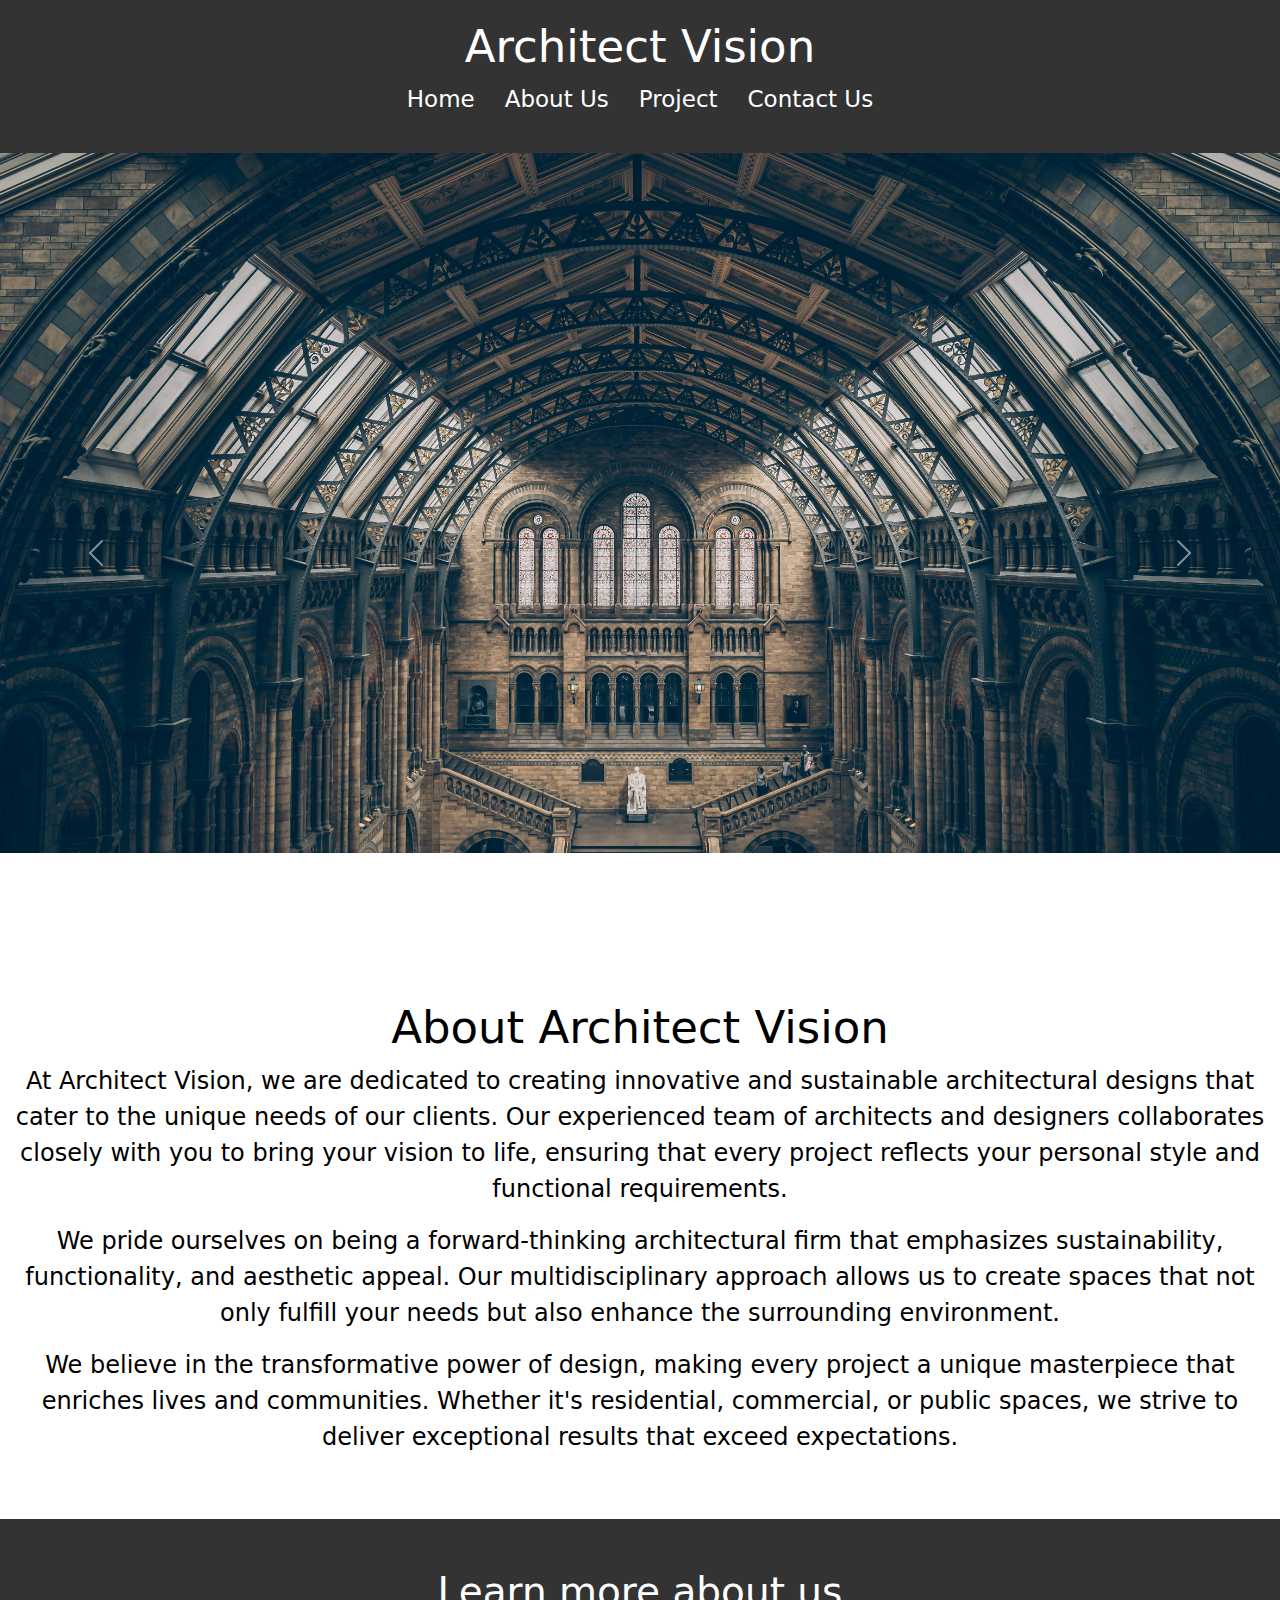
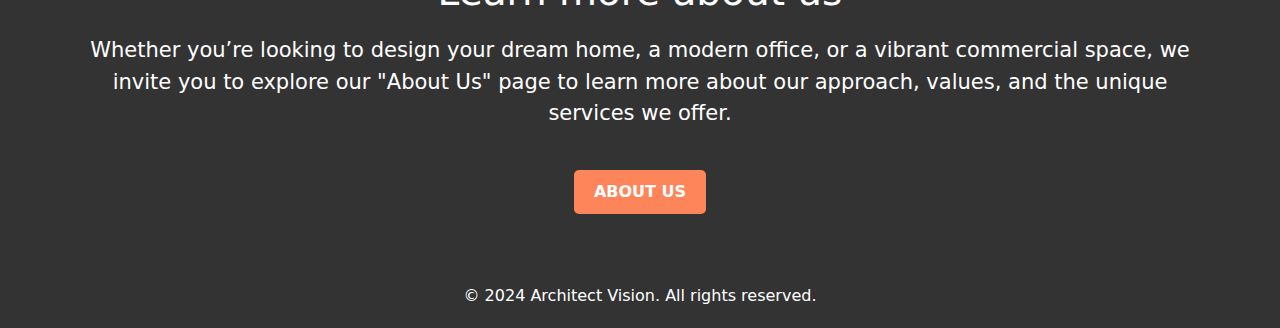
<file: index.html>
<!DOCTYPE html>
<html lang="en">
<head>
    <meta charset="UTF-8">
    <meta name="viewport" content="width=device-width, initial-scale=1.0">
    <title>Architect Vision</title>
    <link rel="stylesheet" href="styles.css">
    <link rel="icon" type="image/x-icon" href="girls.icon.png">
    <script src="script.js" type="text/javascript"></script>
    <link href="https://cdn.jsdelivr.net/npm/bootstrap@5.3.0/dist/css/bootstrap.min.css" rel="stylesheet">
<script src="https://cdn.jsdelivr.net/npm/bootstrap@5.3.0/dist/js/bootstrap.bundle.min.js"></script>

</head>
<body>

    <header class="header">
        <div class="container">
            <h1><a href="index.html" style="color:white;text-decoration: none;">Architect Vision</a></h1>
            <nav>
                <ul>
                    <li><a href="home.html">Home</a></li>
                    <li><a href="about.html">About Us</a></li>
                    <li><a href="Project.html">Project</a></li>
                    <li><a href="contact.html">Contact Us</a></li>
                </ul>
            </nav>
        </div>
    </header>
    <div id="carouselExampleInterval" class="carousel slide carousel-fade" data-bs-ride="carousel">
      <div class="carousel-inner">
          <div class="carousel-item active" data-bs-interval="1000">
              <img src="pics.jpg" class="d-block w-100" alt="animation">
          </div>
          <div class="carousel-item" data-bs-interval="1000">
              <img src="A6.webp" class="d-block w-100" alt="animation">
          </div>
          <div class="carousel-item" data-bs-interval="1000">
              <img src="blue.jpg" class="d-block w-100" alt="animation">
          </div>
          <div class="carousel-item" data-bs-interval="1000">
            <img src="occean.jpg" class="d-block w-100" alt="animation">
        </div>
        <div class="carousel-item" data-bs-interval="1000">
            <img src="Masjid.jpg" class="d-block w-100" alt="animation">
        </div>
        <div class="carousel-item" data-bs-interval="1000">
            <img src="blue.jpg" class="d-block w-100" alt="animation">
        </div>
      </div>
      <button class="carousel-control-prev" type="button" data-bs-target="#carouselExampleInterval" data-bs-slide="prev">
          <span class="carousel-control-prev-icon" aria-hidden="true"></span>
          <span class="visually-hidden">Previous</span>
      </button>
      <button class="carousel-control-next" type="button" data-bs-target="#carouselExampleInterval" data-bs-slide="next">
          <span class="carousel-control-next-icon" aria-hidden="true"></span>
          <span class="visually-hidden">Next</span>
      </button>
  </div>

    <br><br>
    <!-- Introduction Section -->
    <div class="intro-container">
        <h1>About Architect Vision</h1>
        <p>At Architect Vision, we are dedicated to creating innovative and sustainable architectural designs that cater to the unique needs of our clients. Our experienced team of architects and designers collaborates closely with you to bring your vision to life, ensuring that every project reflects your personal style and functional requirements.</p>
        <p>We pride ourselves on being a forward-thinking architectural firm that emphasizes sustainability, functionality, and aesthetic appeal. Our multidisciplinary approach allows us to create spaces that not only fulfill your needs but also enhance the surrounding environment.</p>
        <p>We believe in the transformative power of design, making every project a unique masterpiece that enriches lives and communities. Whether it's residential, commercial, or public spaces, we strive to deliver exceptional results that exceed expectations.</p>
    </div>
    <br><br>
    <section class="cta">
        <div class="container">
            <h1>Learn more about us</h1>
            <p>Whether you’re looking to design your dream home, a modern office, or a vibrant commercial space, we invite you to explore our "About Us" page to learn more about our approach, values, and the unique services we offer.</p>
            <br>
            <a href="about.html" class="cta-button">About us</a>
        </div>
    </section>

    <footer>
        <div class="container">
            <p>&copy; 2024 Architect Vision. All rights reserved.</p>
        </div>
    </footer>
</body>
</html>
</file>
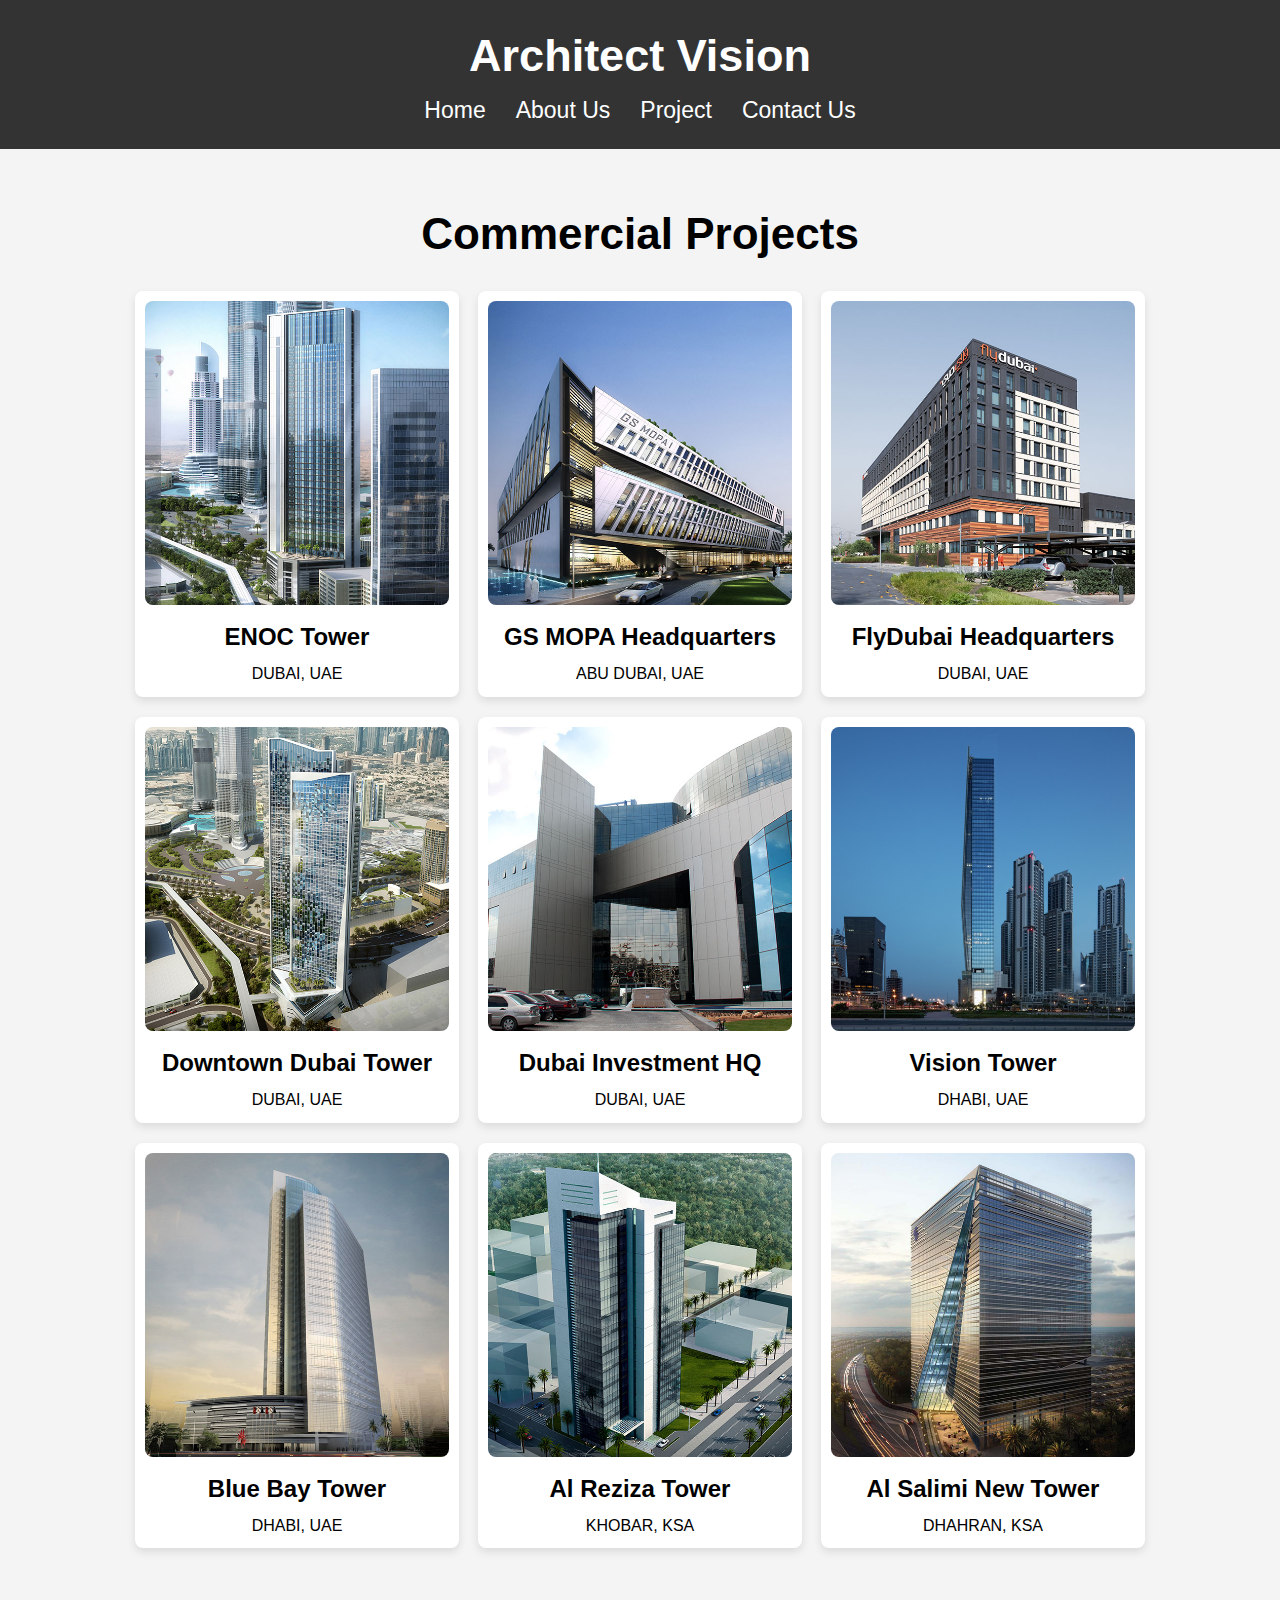
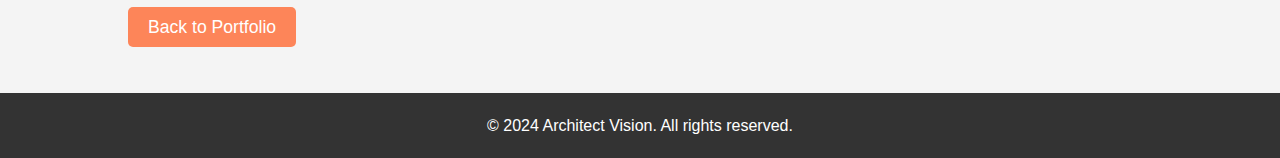
<file: Commercial.html>
<!DOCTYPE html>
<html lang="en">
<head>
    <meta charset="UTF-8">
    <meta name="viewport" content="width=device-width, initial-scale=1.0">
    <title>Project 2 - Architect Vision</title>
    <link rel="stylesheet" href="styles.css">
    <link rel="icon" type="image/x-icon" href="girls.icon.png">
</head>
<body>
    <header class="header">
        <div class="container">
            <h1><a href="index.html" style="color:white;text-decoration: none;">Architect Vision</a></h1>
            <nav>
                <ul>
                    <li><a href="home.html">Home</a></li>
                    <li><a href="index.html#about">About Us</a></li>
                    <li><a href="Project.html">Project</a></li>
                    <li><a href="contact.html">Contact Us</a></li>
                </ul>
            </nav>
        </div>
    </header>
    <section class="project-part">
        <div class="container">
            <h1>Commercial Projects</h1>
            <div class="projects-gallery">
                <div class="project-card">
                    <img src="CP1.jpg" alt="Project 1">
                    <div class="project-info">
                        <h3>ENOC Tower</h3>
                        <p>DUBAI, UAE</p>
                    </div>
                </div>
                <div class="project-card">
                    <img src="CP2.jpg" alt="Project 2">
                    <div class="project-info">
                        <h3>GS MOPA Headquarters</h3>
                        <p>ABU DUBAI, UAE</p>
                    </div>
                </div>
                <div class="project-card">
                    <img src="CP3.jpg" alt="Project 3">
                    <div class="project-info">
                        <h3>FlyDubai Headquarters</h3>
                        <p>DUBAI, UAE</p>
                    </div>
                </div>
                <div class="project-card">
                    <img src="CP4.jpg" alt="Project 3">
                    <div class="project-info">
                        <h3>Downtown Dubai Tower</h3>
                        <p>DUBAI, UAE</p>
                    </div>
                </div>
                <div class="project-card">
                    <img src="CP5.jpg" alt="Project 3">
                    <div class="project-info">
                        <h3>Dubai Investment HQ</h3>
                        <p>DUBAI, UAE</p>
                    </div>
                </div>
                <div class="project-card">
                    <img src="CP6.jpg" alt="Project 3">
                    <div class="project-info">
                        <h3>Vision Tower</h3>
                        <p>DHABI, UAE</p>
                    </div>
                </div> 
                <div class="project-card">
                    <img src="CP7.jpg" alt="Project 3">
                    <div class="project-info">
                        <h3>Blue Bay Tower</h3>
                        <p>DHABI, UAE</p>
                    </div>
                </div> 
                <div class="project-card">
                    <img src="CP8.jpg" alt="Project 3">
                    <div class="project-info">
                        <h3>Al Reziza Tower</h3>
                        <p>KHOBAR, KSA</p>
                    </div>
                </div> 
                <div class="project-card">
                    <img src="CP9.jpg" alt="Project 3">
                    <div class="project-info">
                        <h3>Al Salimi New Tower</h3>
                        <p>DHAHRAN, KSA</p>
                    </div>
                </div>  
            </div>
        </div>
    </section>
    <section>
        <div class="container">
            <a href="Project.html" class="back-button">Back to Portfolio</a>
        </div>
    </section>
    <br><br>
    <footer>
        <div class="container">
            <p>&copy; 2024 Architect Vision. All rights reserved.</p>
        </div>
    </footer>
</body>
</html>
</file>
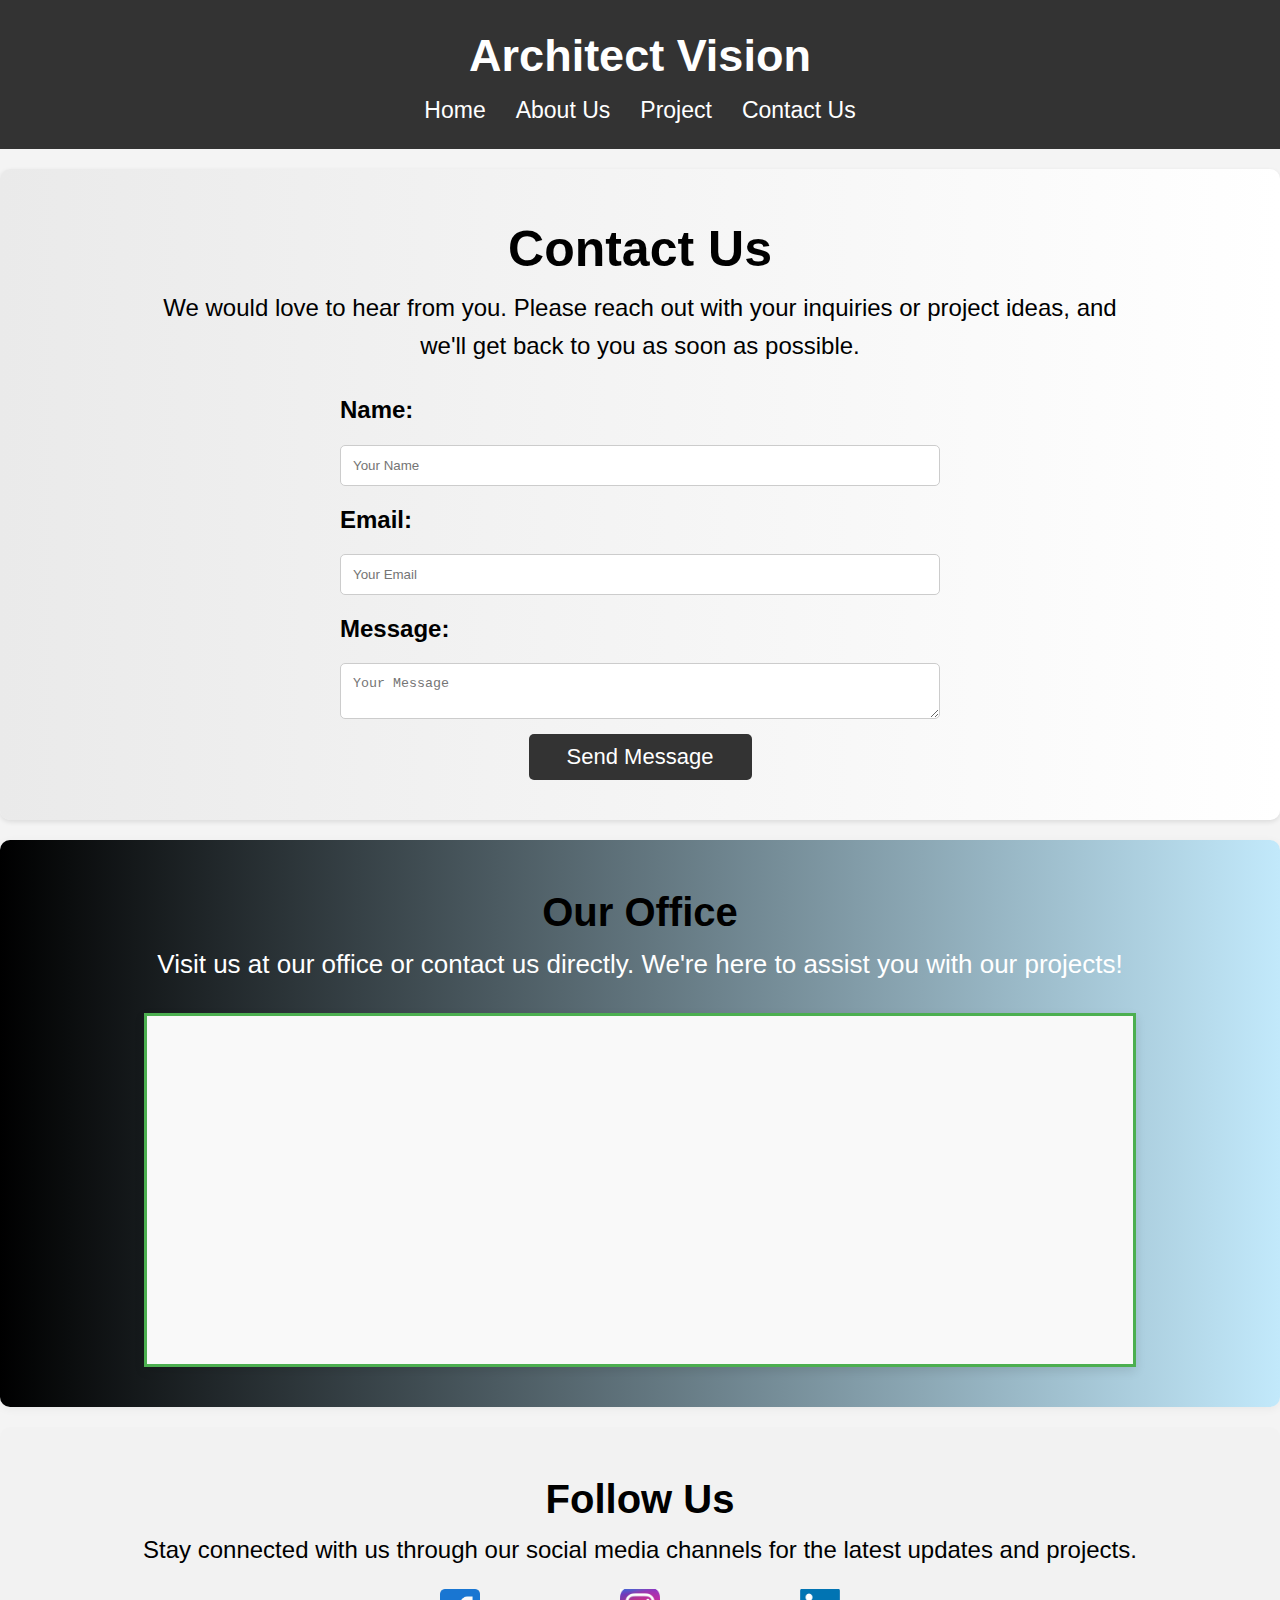
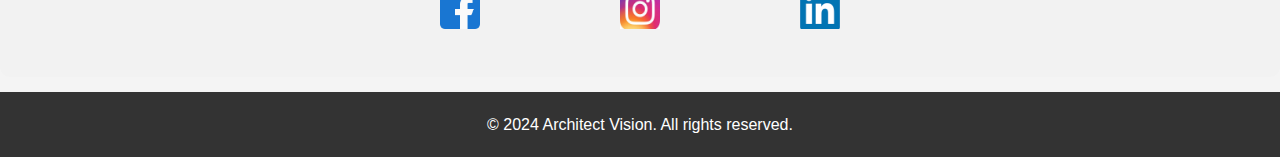
<file: contact.html>
<!DOCTYPE html>
<html lang="en">
<head>
    <meta charset="UTF-8">
    <meta name="viewport" content="width=device-width, initial-scale=1.0">
    <title>Contact Us - Architect Vision</title>
    <link rel="stylesheet" href="styles.css">
    <link rel="icon" type="image/x-icon" href="girls.icon.png">
    <script src="script.js" defer></script>
</head>
<body>
    <header class="header">
        <div class="container">
            <h1><a href="index.html" style="color:white;text-decoration: none;">Architect Vision</a></h1>
            <nav>
                <ul>
                    <li><a href="home.html">Home</a></li>
                    <li><a href="about.html">About Us</a></li>
                    <li><a href="Project.html">Project</a></li>
                    <li><a href="contact.html">Contact Us</a></li>
                </ul>
            </nav>
        </div>
    </header>

    <!-- Contact Form Section -->
    <section id="contact">
        <div class="container">
            <h1 style="font-size: 50px; text-align: center;">Contact Us</h1>
            <p style="font-size: 24px; text-align: center;">We would love to hear from you. Please reach out with your inquiries or project ideas, and we'll get back to you as soon as possible.</p>
            <br>
            
            <!-- Contact Form -->
            <form id="contactForm" onsubmit="handleFormSubmit(event)">
                <label for="name">Name:</label>
                <input type="text" id="name" name="name" required placeholder="Your Name">

                <label for="email">Email:</label>
                <input type="email" id="email" name="email" required placeholder="Your Email">

                <label for="message">Message:</label>
                <textarea id="message" name="message" required placeholder="Your Message"></textarea>

                <button type="submit">Send Message</button>
            </form>
            <div id="responseMessage" class="hidden"></div>
        </div>
    </section>

    <!-- Location & Map Section -->
    <section id="location">
        <div class="container">
            <h2 style="font-size: 40px;">Our Office</h2>
            <p style="font-size: 26px;">Visit us at our office or contact us directly. We're here to assist you with our projects!</p>
            <div id="map-container" >
                <iframe src="https://www.google.com/maps/embed?pb=!1m18!1m12!1m3!1d13463.937265989009!2d74.53311923304389!3d32.473111253870094!2m3!1f0!2f0!3f0!3m2!1i1024!2i768!4f13.1!3m3!1m2!1s0x391ec1620654160b%3A0xb10ff0574d085d71!2sBismillah%20Pipe%20Store!5e0!3m2!1sen!2s!4v1734023907820!5m2!1sen!2s" width="600" height="450" style="border:0;" allowfullscreen="" loading="lazy" referrerpolicy="no-referrer-when-downgrade"></iframe>
            </div>
        </div>
    </section>

    <!-- Social Media Section -->
    <section id="social">
        <div class="container">
            <h2 style="font-size: 40px;">Follow Us</h2>
            <p style="font-size: 24px;">Stay connected with us through our social media channels for the latest updates and projects.</p>
            <span class="social-links">
                
                <a href="https://www.facebook.com/share/18JiKdKa3C/" target="_blank"><img src="facebook.png" alt="sorry" height="40px" width="40px" style="margin-right:135px;font-size: 23px;"></a>
                <a href="https://www.instagram.com/invites/contact/?igsh=17lkl7l9zi6du&utm_content=ngghupm" target="_blank"><img src="instagram .jpeg" alt="sorry" height="40px" width="40px" style="margin-right:135px;font-size: 23px;"></a>
                <a href="https://www.linkedin.com/in/bisma-sehar-333925282" target="_blank"><img src="linkdin.png" alt="sorry"  height="40px" width="40px"></a>
            </span>
        </div>
    </section>

    <!-- Footer Section -->
    <footer>
        <div class="container">
            <p>&copy; 2024 Architect Vision. All rights reserved.</p>
        </div>
    </footer>
</body>
</html>
</file>
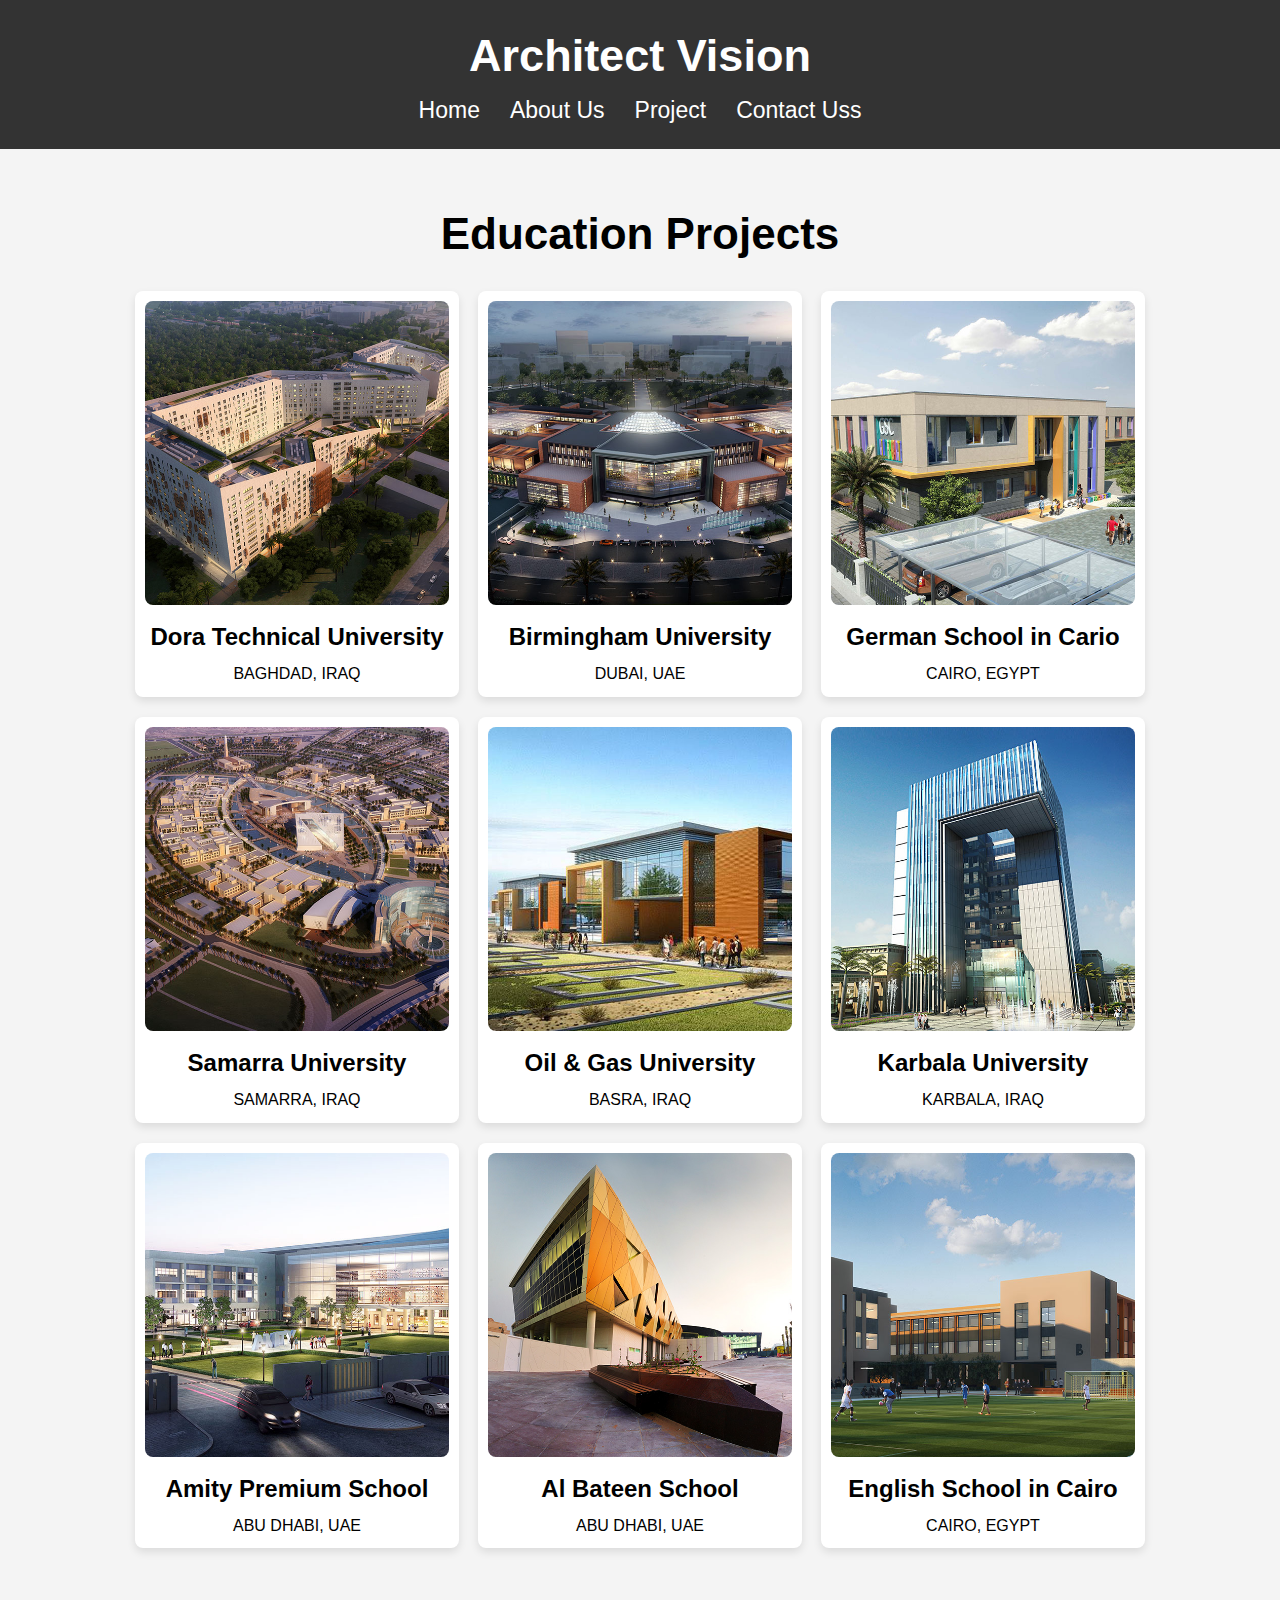
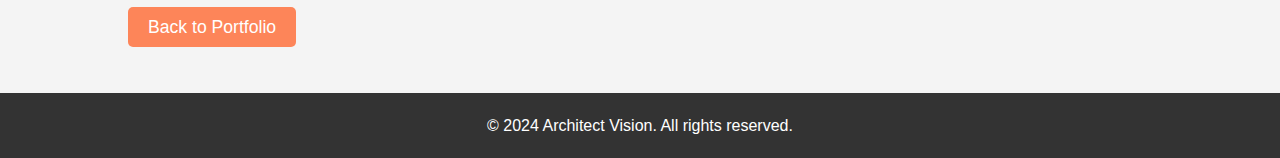
<file: Education.html>
<!DOCTYPE html>
<html lang="en">
<head>
    <meta charset="UTF-8">
    <meta name="viewport" content="width=device-width, initial-scale=1.0">
    <title>Project 3 - Architect Vision</title>
    <link rel="stylesheet" href="styles.css">
    <link rel="icon" type="image/x-icon" href="girls.icon.png">
</head>
<body>
    <header class="header">
        <div class="container">
            <h1><a href="index.html" style="color:white;text-decoration: none;">Architect Vision</a></h1>
            <nav>
                <ul>
                    <li><a href="home.html">Home</a></li>
                    <li><a href="index.html#about">About Us</a></li>
                    <li><a href="Project.html">Project</a></li>
                    <li><a href="contact.html">Contact Uss</a></li>
                </ul>
            </nav>
        </div>
    </header>
    <section class="project-part">
        <div class="container">
            <h1>Education Projects</h1>
            <div class="projects-gallery">
                <div class="project-card">
                    <img src="EP1.jpg" alt="Project 1">
                    <div class="project-info">
                        <h3>Dora Technical University</h3>
                        <p>BAGHDAD, IRAQ</p>
                    </div>
                </div>
                <div class="project-card">
                    <img src="EP2.jpg" alt="Project 2">
                    <div class="project-info">
                        <h3>Birmingham University</h3>
                        <p>DUBAI, UAE</p>
                    </div>
                </div>
                <div class="project-card">
                    <img src="EP7.jpg" alt="Project 3">
                    <div class="project-info">
                        <h3>German School in Cario</h3>
                        <p>CAIRO, EGYPT</p>
                    </div>
                </div>
                <div class="project-card">
                    <img src="EP4.jpg" alt="Project 3">
                    <div class="project-info">
                        <h3>Samarra University</h3>
                        <p>SAMARRA, IRAQ</p>
                    </div>
                </div>
                <div class="project-card">
                    <img src="EP5.jpg" alt="Project 3">
                    <div class="project-info">
                        <h3>Oil & Gas University</h3>
                        <p>BASRA, IRAQ</p>
                    </div>
                </div>
                <div class="project-card">
                    <img src="EP6.jpg" alt="Project 3">
                    <div class="project-info">
                        <h3>Karbala University</h3>
                        <p>KARBALA, IRAQ</p>
                    </div>
                </div> 
                <div class="project-card">
                    <img src="EP3.jpg" alt="Project 3">
                    <div class="project-info">
                        <h3>Amity Premium School</h3>
                        <p>ABU DHABI, UAE</p>
                    </div>
                </div>  
                <div class="project-card">
                    <img src="EP8.jpg" alt="Project 3">
                    <div class="project-info">
                        <h3> Al Bateen School</h3>
                        <p>ABU DHABI, UAE</p>
                    </div>
                </div>  
                <div class="project-card">
                    <img src="EP9.jpg" alt="Project 3">
                    <div class="project-info">
                        <h3>English School in Cairo</h3>
                        <p>CAIRO, EGYPT</p>
                    </div>
                </div>   
            </div>
        </div>
    </section>
    <section>
        <div class="container">
            <a href="Project.html" class="back-button">Back to Portfolio</a>
        </div>
    </section>
    <br><br>
    <footer>
        <div class="container">
            <p>&copy; 2024 Architect Vision. All rights reserved.</p>
        </div>
    </footer>
</body>
</html>
</file>
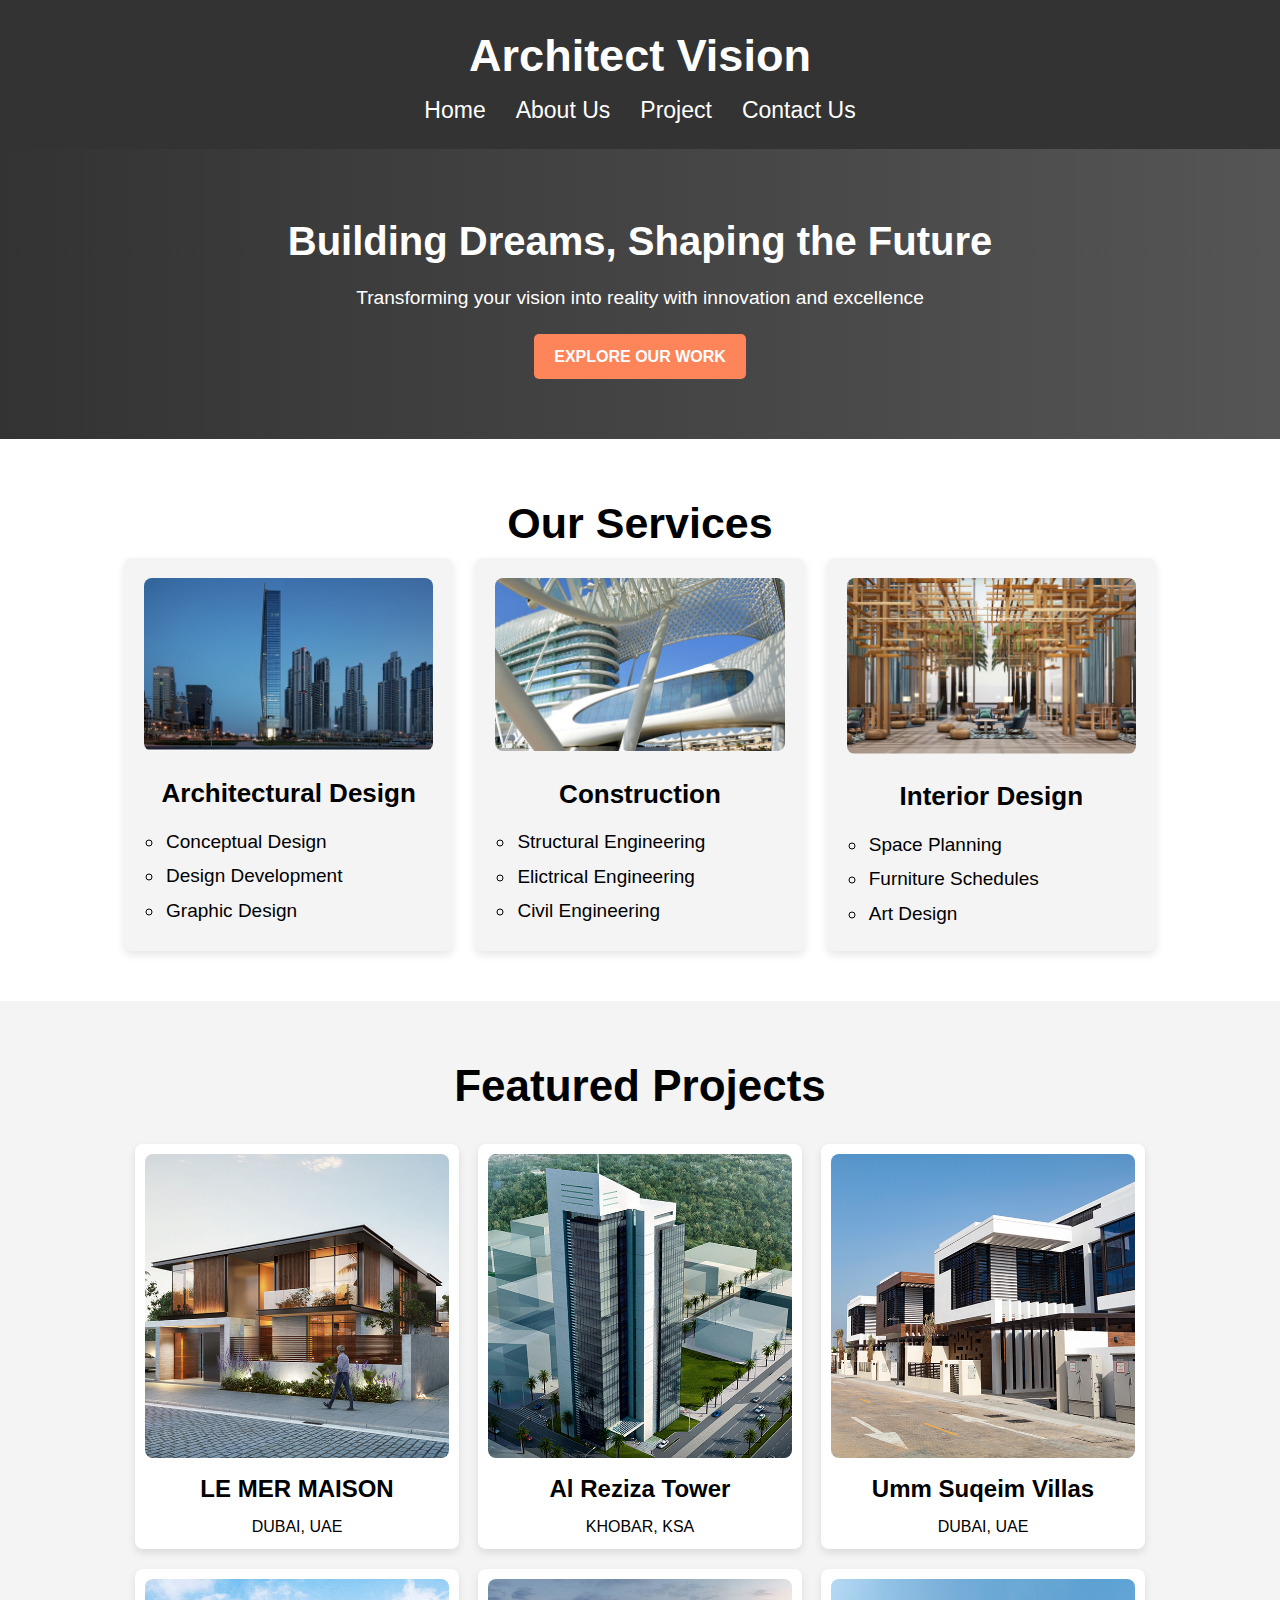
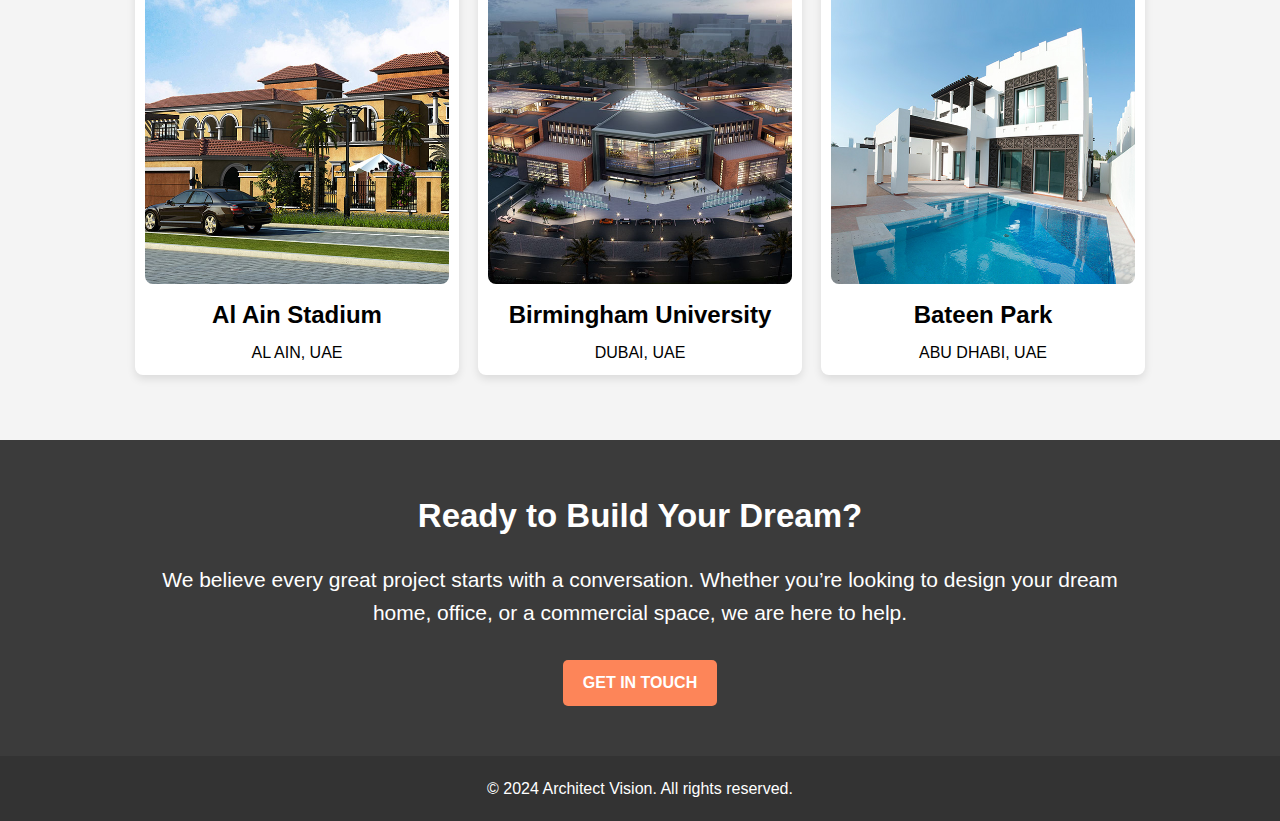
<file: home.html>
<!DOCTYPE html>
<html lang="en">
<head>
    <meta charset="UTF-8">
    <meta name="viewport" content="width=device-width, initial-scale=1.0">
    <title>Home - Architect Vision</title>
    <link rel="stylesheet" href="styles.css">
    <link rel="icon" type="image/x-icon" href="girls.icon.png">
    <script src="script.js" type="text/javascript"></script>
</head>
<body>
    <header class="header">
        <div class="container">
            <h1><a href="index.html" style="color:white;text-decoration: none;">Architect Vision</a></h1>
            <nav>
                <ul>
                    <li><a href="home.html">Home</a></li>
                    <li><a href="about.html">About Us</a></li>
                    <li><a href="Project.html">Project</a></li>
                    <li><a href="contact.html">Contact Us</a></li>
                </ul>
            </nav>
        </div>
    </header>

    <!-- Hero Section -->
<section class="hero">
    <div class="hero-content">
        <h2>Building Dreams, Shaping the Future</h2>
        <p>Transforming your vision into reality with innovation and excellence</p>
        <a href="Project.html" class="cta-button">Explore Our Work</a>
    </div>
</section>

    <!-- Services Section -->
    <section id="services">
        <div class="container">
            <h1 style="font-size: 43px;">Our Services</h1>
            <div class="service-cards">
                <div class="service-card">
                    <img src="S1.png" alt="Design Services">
                    <h3>Architectural Design</h3>
                    <ul type="circle">
                        <li>Conceptual Design</li>
                        <li>Design Development</li>
                        <li>Graphic Design</li>
                    </ul>
                </div>
                <div class="service-card">
                    <img src="S2.png" alt="Construction Services">
                    <h3>Construction</h3>
                    <ul type="circle">
                        <li>Structural Engineering</li>
                        <li>Elictrical Engineering</li>
                        <li>Civil Engineering</li>
                    </ul>
                </div>
                <div class="service-card">
                    <img src="S3.png" alt="Consultancy">
                    <h3>Interior Design</h3>
                        <ul type="circle">
                            <li>Space Planning</li>
                            <li>Furniture Schedules</li>
                            <li>Art Design</li>
                        </ul>
                </div>
                
            </div>
        </div>
    </section>

    <!-- Featured Projects Section -->
    <section class="project-part">
        <div class="container">
            <h1>Featured Projects</h1>
            <div class="projects-gallery">
                <div class="project-card">
                    <img src="RP2.jpg" alt="Project 1">
                    <div class="project-info">
                        <h3>LE MER MAISON</h3>
                        <p>DUBAI, UAE</p>
                    </div>
                </div>
                <div class="project-card">
                    <img src="CP8.jpg" alt="Project 2">
                    <div class="project-info">
                        <h3>Al Reziza Tower</h3>
                        <p>KHOBAR, KSA</p>
                    </div>
                </div>
                <div class="project-card">
                    <img src="RP4.jpg" alt="Project 3">
                    <div class="project-info">
                        <h3>Umm Suqeim Villas</h3>
                        <p>DUBAI, UAE</p>
                    </div>
                </div>
                <div class="project-card">
                    <img src="RP5.jpg" alt="Project 3">
                    <div class="project-info">
                        <h3>Al Ain Stadium</h3>
                        <p>AL AIN, UAE</p>
                    </div>
                </div>
                <div class="project-card">
                    <img src="EP2.jpg" alt="Project 3">
                    <div class="project-info">
                        <h3>Birmingham University</h3>
                        <p>DUBAI, UAE</p>
                    </div>
                </div>
                <div class="project-card">
                    <img src="RP7.jpg" alt="Project 3">
                    <div class="project-info">
                        <h3>Bateen Park</h3>
                        <p>ABU DHABI, UAE</p>
                    </div>
                </div>
                
            </div>
        </div>
    </section>

    <!-- Call to Action Section -->
    <section id="cta">
        <div class="container">
            <h2>Ready to Build Your Dream?</h2>
            <p>We believe every great project starts with a conversation. Whether you’re looking to design your dream home, office, or a commercial space, we are here to help.</p>
            <a href="contact.html" class="cta-button">Get in Touch</a>
        </div>
    </section>

    <!-- Footer -->
    <footer>
        <div class="container">
            <p>&copy; 2024 Architect Vision. All rights reserved.</p>
        </div>
    </footer>
</body>
</html>
</file>
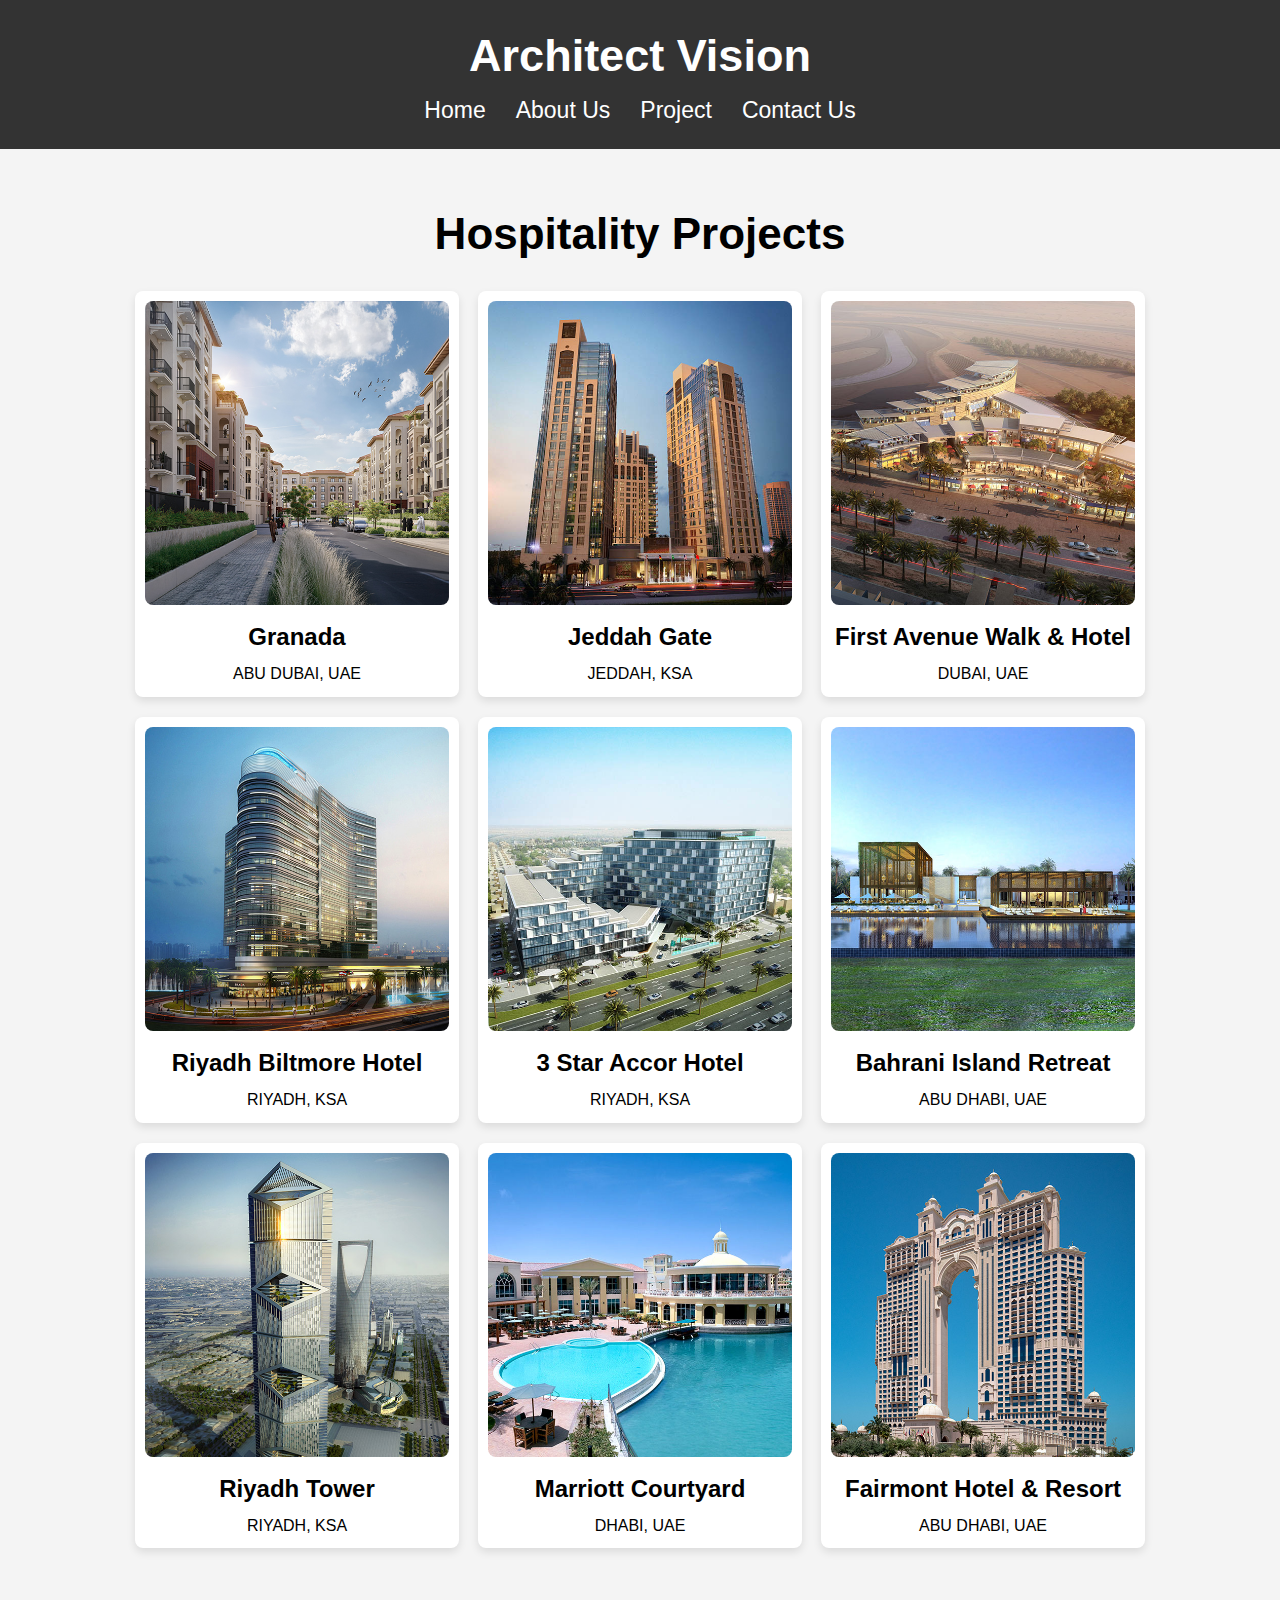
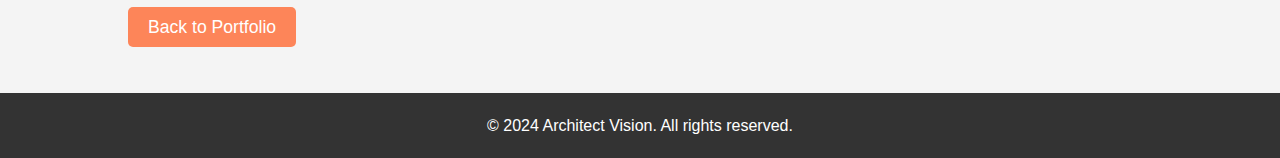
<file: Hospitality.html>
<!DOCTYPE html>
<html lang="en">
<head>
    <meta charset="UTF-8">
    <meta name="viewport" content="width=device-width, initial-scale=1.0">
    <title>Project 3 - Architect Vision</title>
    <link rel="stylesheet" href="styles.css">
    <link rel="icon" type="image/x-icon" href="girls.icon.png">
</head>
<body>
    <header class="header">
        <div class="container">
            <h1><a href="index.html" style="color:white;text-decoration: none;">Architect Vision</a></h1>
            <nav>
                <ul>
                    <li><a href="home.html">Home</a></li>
                    <li><a href="index.html#about">About Us</a></li>
                    <li><a href="Project.html">Project</a></li>
                    <li><a href="contact.html">Contact Us</a></li>
                </ul>
            </nav>
        </div>
    </header>
    <section class="project-part">
        <div class="container">
            <h1>Hospitality Projects</h1>
            <div class="projects-gallery">
                <div class="project-card">
                    <img src="HP1.jpg" alt="Project 1">
                    <div class="project-info">
                        <h3>Granada</h3>
                        <p>ABU DUBAI, UAE</p>
                    </div>
                </div>
                <div class="project-card">
                    <img src="HP2.jpg" alt="Project 2">
                    <div class="project-info">
                        <h3>Jeddah Gate</h3>
                        <p>JEDDAH, KSA</p>
                    </div>
                </div>
                <div class="project-card">
                    <img src="HP3.jpg" alt="Project 3">
                    <div class="project-info">
                        <h3>First Avenue Walk & Hotel</h3>
                        <p>DUBAI, UAE</p>
                    </div>
                </div>
                <div class="project-card">
                    <img src="HP4.jpg" alt="Project 3">
                    <div class="project-info">
                        <h3>Riyadh Biltmore Hotel</h3>
                        <p>RIYADH, KSA</p>
                    </div>
                </div>
                <div class="project-card">
                    <img src="HP5.jpg" alt="Project 3">
                    <div class="project-info">
                        <h3>3 Star Accor Hotel</h3>
                        <p>RIYADH, KSA</p>
                    </div>
                </div>
                <div class="project-card">
                    <img src="HP6.jpg" alt="Project 3">
                    <div class="project-info">
                        <h3>Bahrani Island Retreat</h3>
                        <p>ABU DHABI, UAE</p>
                    </div>
                </div>
                <div class="project-card">
                    <img src="HP7.jpg" alt="Project 3">
                    <div class="project-info">
                        <h3>Riyadh Tower</h3>
                        <p>RIYADH, KSA</p>
                    </div>
                </div>  
                <div class="project-card">
                    <img src="HP8.jpg" alt="Project 3">
                    <div class="project-info">
                        <h3>Marriott Courtyard</h3>
                        <p>DHABI, UAE</p>
                    </div>
                </div>  
                <div class="project-card">
                    <img src="HP9.jpg" alt="Project 3">
                    <div class="project-info">
                        <h3>Fairmont Hotel & Resort</h3>
                        <p>ABU DHABI, UAE</p>
                    </div>
                </div>    
            </div>
        </div>
    </section>
    <section>
        <div class="container">
            <a href="Project.html" class="back-button">Back to Portfolio</a>
        </div>
    </section>
    <br><br>
    <footer>
        <div class="container">
            <p>&copy; 2024 Architect Vision. All rights reserved.</p>
        </div>
    </footer>
</body>
</html>
</file>
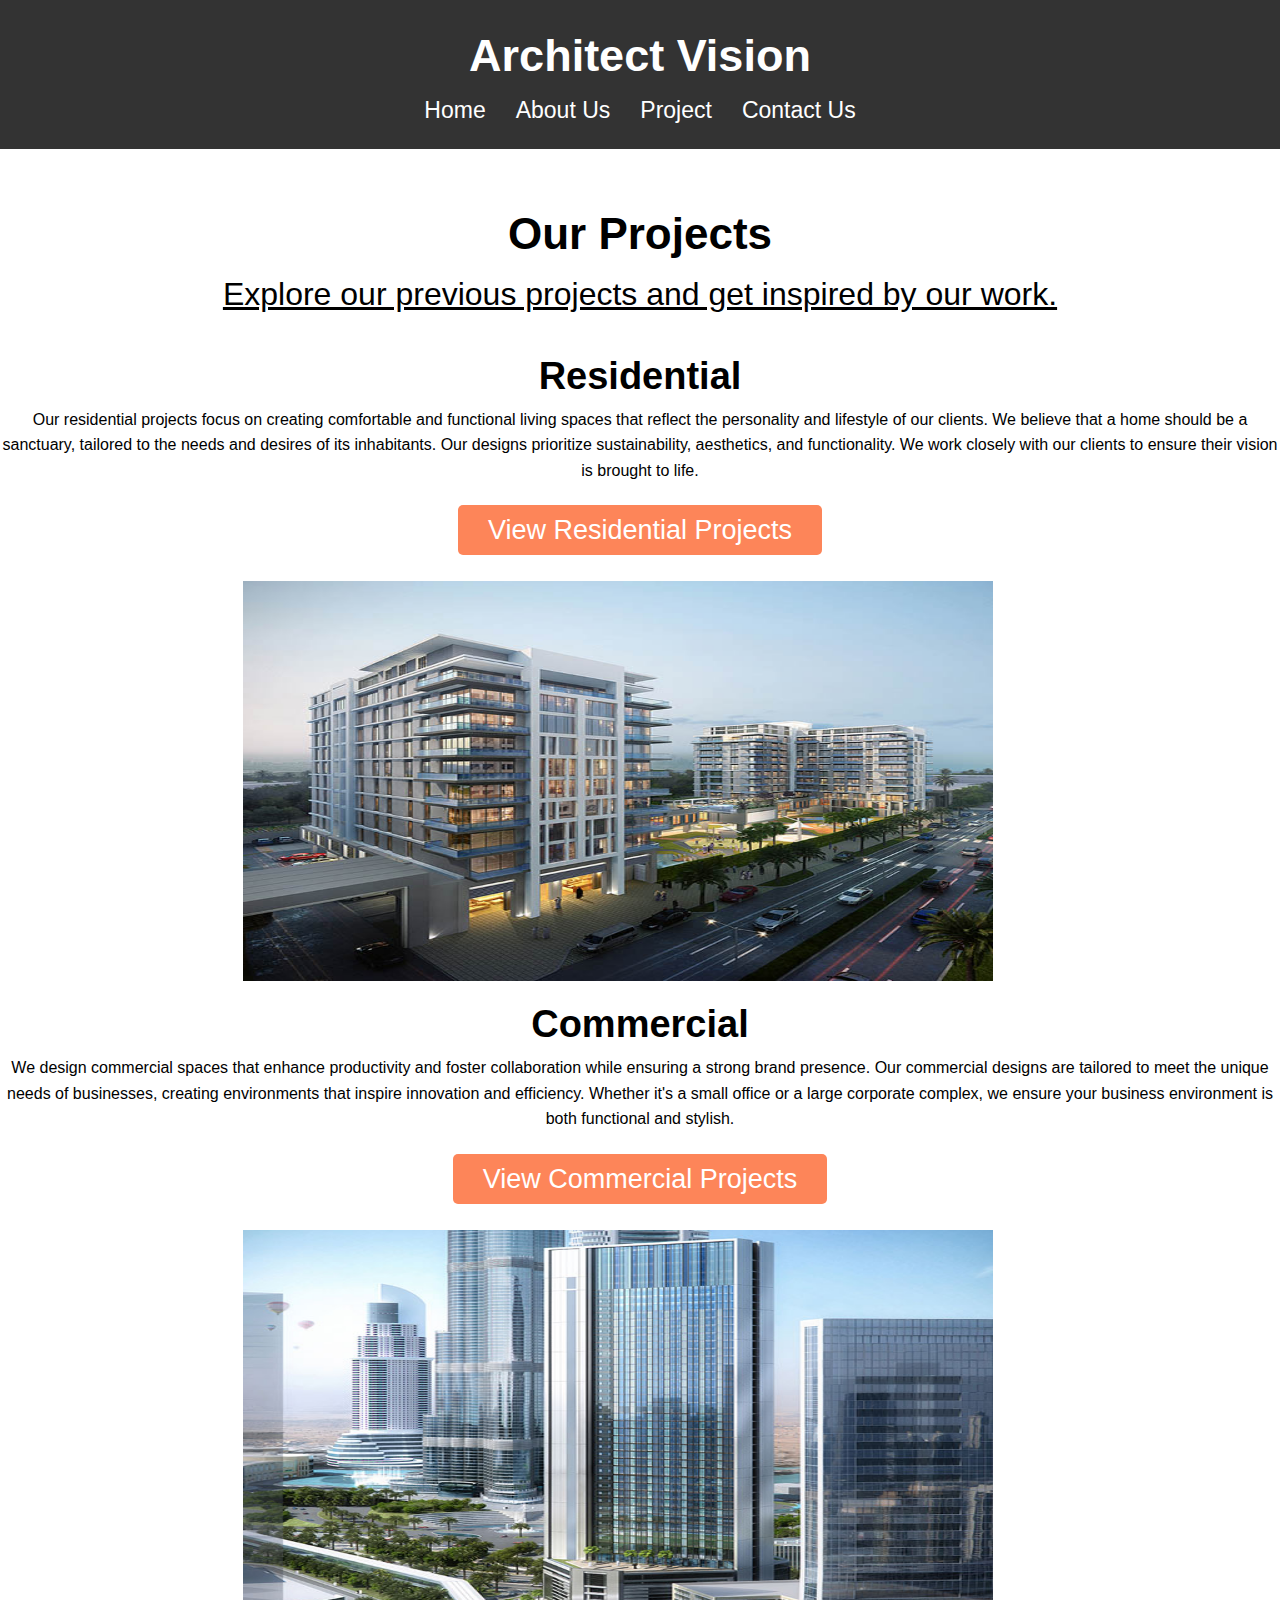
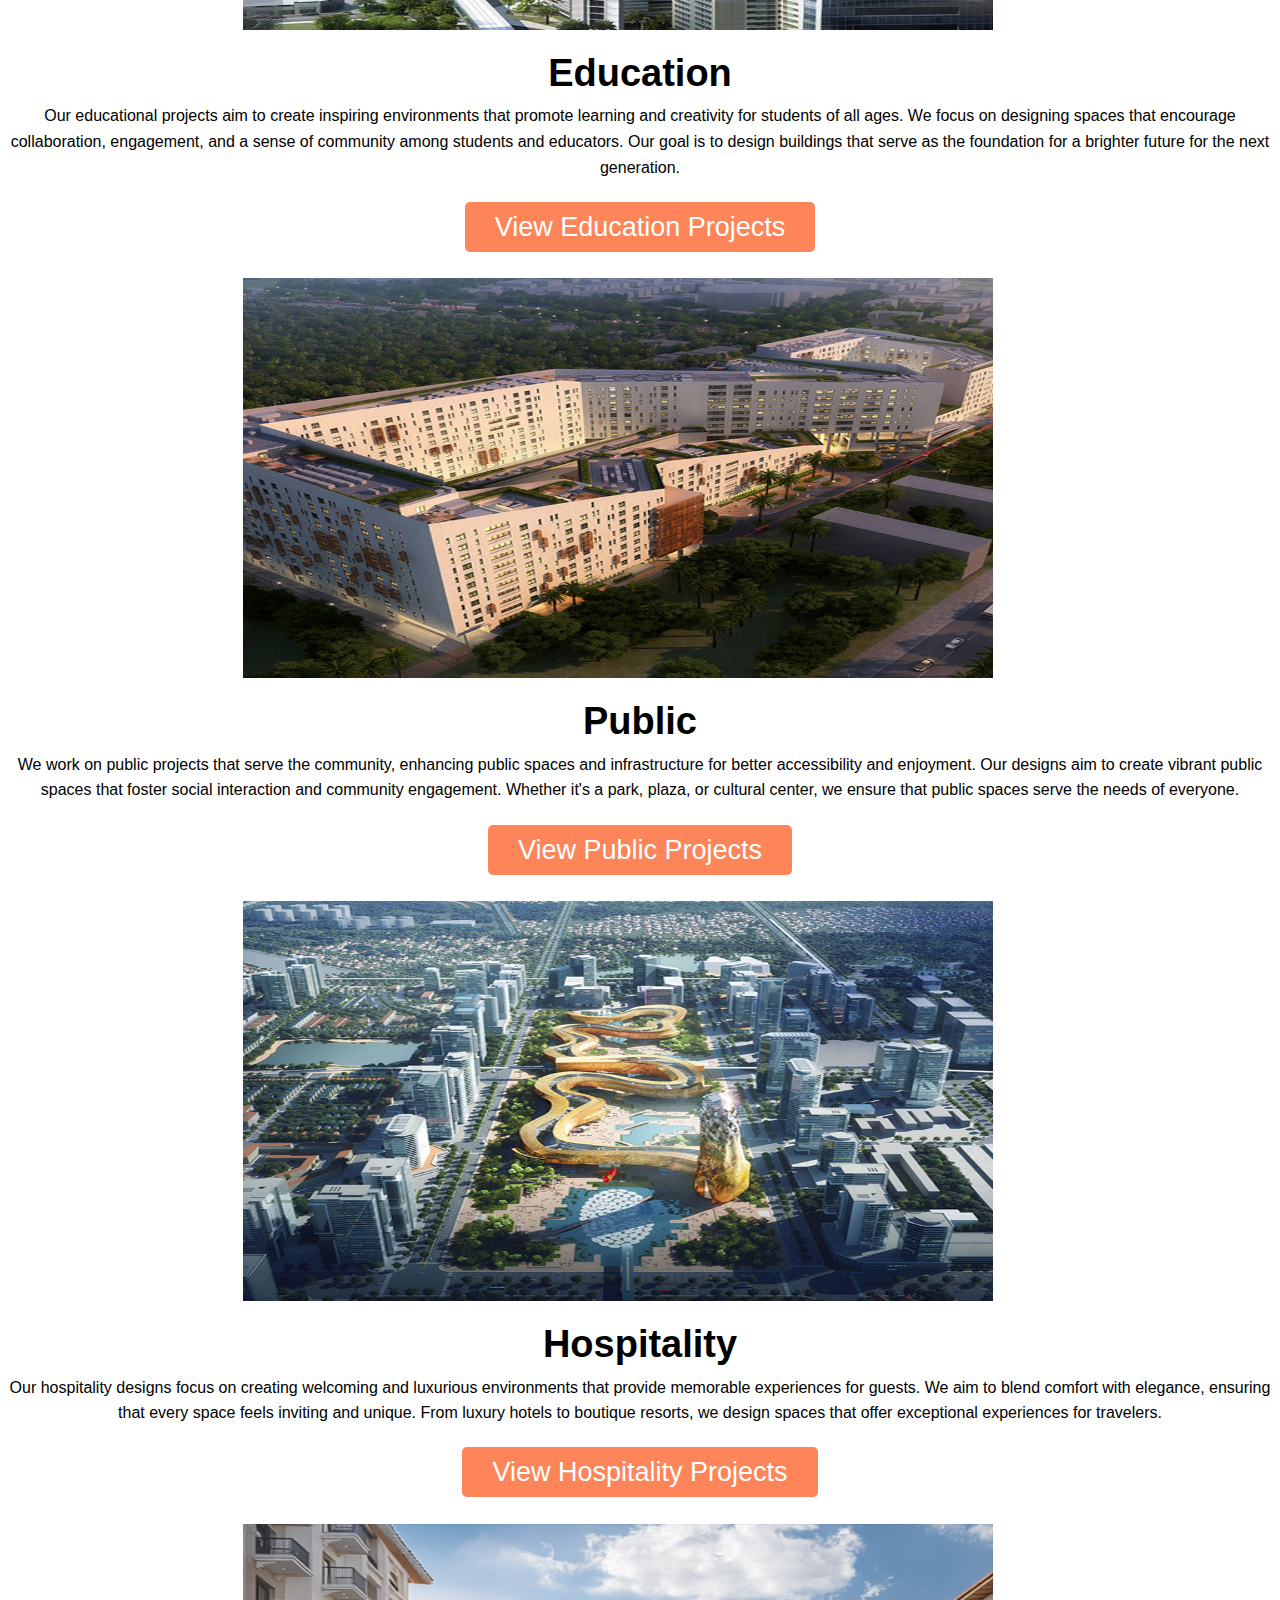
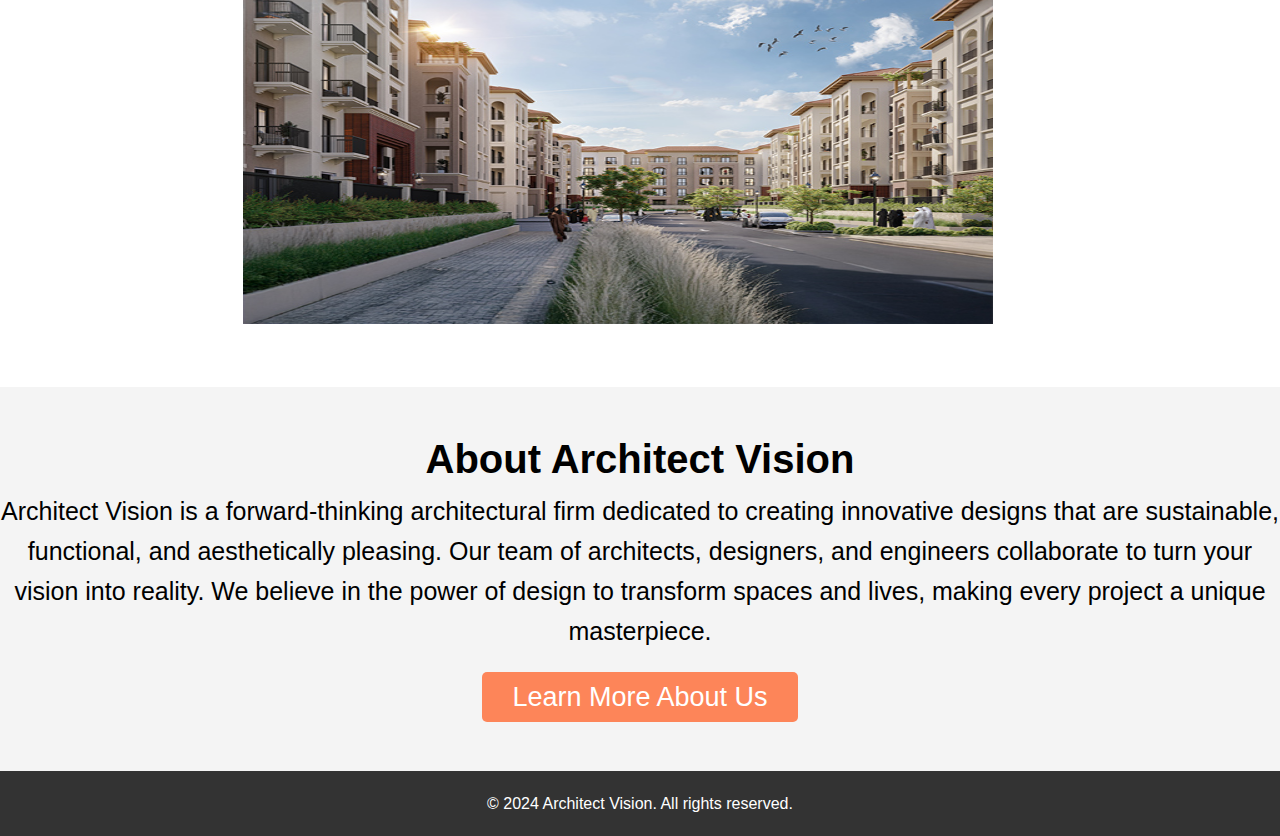
<file: Project.html>
<!DOCTYPE html>
<html lang="en">
<head>
    <meta charset="UTF-8">
    <meta name="viewport" content="width=device-width, initial-scale=1.0">
    <title>Portfolio - Architect Vision</title>
    <link rel="icon" type="image/x-icon" href="girls.icon.png">
    <link rel="stylesheet" href="styles.css">
  
</head>
<body>
    <header class="header">
        <div class="container">
            <h1 ><a href="index.html" style="color:white;text-decoration: none;">Architect Vision</a></h1>
            <nav>
                <ul>
                    <li><a href="home.html">Home</a></li>
                    <li><a href="index.html#about">About Us</a></li>
                    <li><a href="Project.html">Project</a></li>
                    <li><a href="contact.html">Contact Us</a></li>
                </ul>
            </nav>
        </div>
    </header>

    <section id="MainProjects">
        <div class="container">
            <h1 style="font-size: 44px;">Our Projects</h1>
            <p style="font-size: 32px; text-align: center; text-decoration:solid underline;" >Explore our previous projects and get inspired by our work.</p>  
        </div>
        <br>
        <!-- Portfolio Descriptions -->
        <div class="project-descriptions">
            <div class="project-item">
                <div class="project-text">
                    <h1>Residential</h1>
                    <p>Our residential projects focus on creating comfortable and functional living spaces that reflect the personality and lifestyle of our clients. We believe that a home should be a sanctuary, tailored to the needs and desires of its inhabitants. Our designs prioritize sustainability, aesthetics, and functionality. We work closely with our clients to ensure their vision is brought to life.</p>
                    <br>
                    <a href="Residential.html" class="project-button"  >View Residential Projects</a>
                </div>
                <img src="RP1.jpg" alt="Residential Project" class="project-image">
            </div>
            <div class="project-item">
                <div class="project-text">
                    <h1 >Commercial</h1>
                    <p>We design commercial spaces that enhance productivity and foster collaboration while ensuring a strong brand presence. Our commercial designs are tailored to meet the unique needs of businesses, creating environments that inspire innovation and efficiency. Whether it's a small office or a large corporate complex, we ensure your business environment is both functional and stylish.</p>
                    <br>
                    <a href="Commercial.html" class="project-button">View Commercial Projects</a>
                </div>
                <img src="CP1.jpg" alt="Commercial Project" class="project-image">
            </div>
            <div class="project-item">
                <div class="project-text">
                    <h1 >Education</h1>
                    <p  >Our educational projects aim to create inspiring environments that promote learning and creativity for students of all ages. We focus on designing spaces that encourage collaboration, engagement, and a sense of community among students and educators. Our goal is to design buildings that serve as the foundation for a brighter future for the next generation.</p>
                    <br>
                    <a href="Education.html" class="project-button">View Education Projects</a>
                </div>
                <img src="EP1.jpg" alt="Education Project" class="project-image">
            </div>
            <div class="project-item">
                <div class="project-text">
                    <h1 >Public</h1>
                    <p >We work on public projects that serve the community, enhancing public spaces and infrastructure for better accessibility and enjoyment. Our designs aim to create vibrant public spaces that foster social interaction and community engagement. Whether it's a park, plaza, or cultural center, we ensure that public spaces serve the needs of everyone.</p>
                    <br>
                    <a href="Public.html" class="project-button">View Public Projects</a>
                </div>
                <img src="PP1.jpg" alt="Public Project" class="project-image">
            </div>
            <div class="project-item">
                <div class="project-text">
                    <h1 >Hospitality</h1>
                    <p >Our hospitality designs focus on creating welcoming and luxurious environments that provide memorable experiences for guests. We aim to blend comfort with elegance, ensuring that every space feels inviting and unique. From luxury hotels to boutique resorts, we design spaces that offer exceptional experiences for travelers.</p>
                    <br>
                    <a href="Hospitality.html" class="project-button">View Hospitality Projects</a>
                </div>
                <img src="HP1.jpg" alt="Hospitality Project" class="project-image">
            </div>
        </div>
    </section>

     <!-- About Section -->
     <section class="about-section">
        <h1 style="font-size: 40px;">About Architect Vision</h1>
        <p  style="font-size: 25px">Architect Vision is a forward-thinking architectural firm dedicated to creating innovative designs that are sustainable, functional, and aesthetically pleasing. Our team of architects, designers, and engineers collaborate to turn your vision into reality. We believe in the power of design to transform spaces and lives, making every project a unique masterpiece.</p>
        <br>
        <a href="about.html" class="project-button">Learn More About Us</a>
    </section>
    <br><br>
    <footer>
        <div class="container">
            <p >&copy; 2024 Architect Vision. All rights reserved.</p>
        </div>
    </footer>
</body>
</html>
</file>
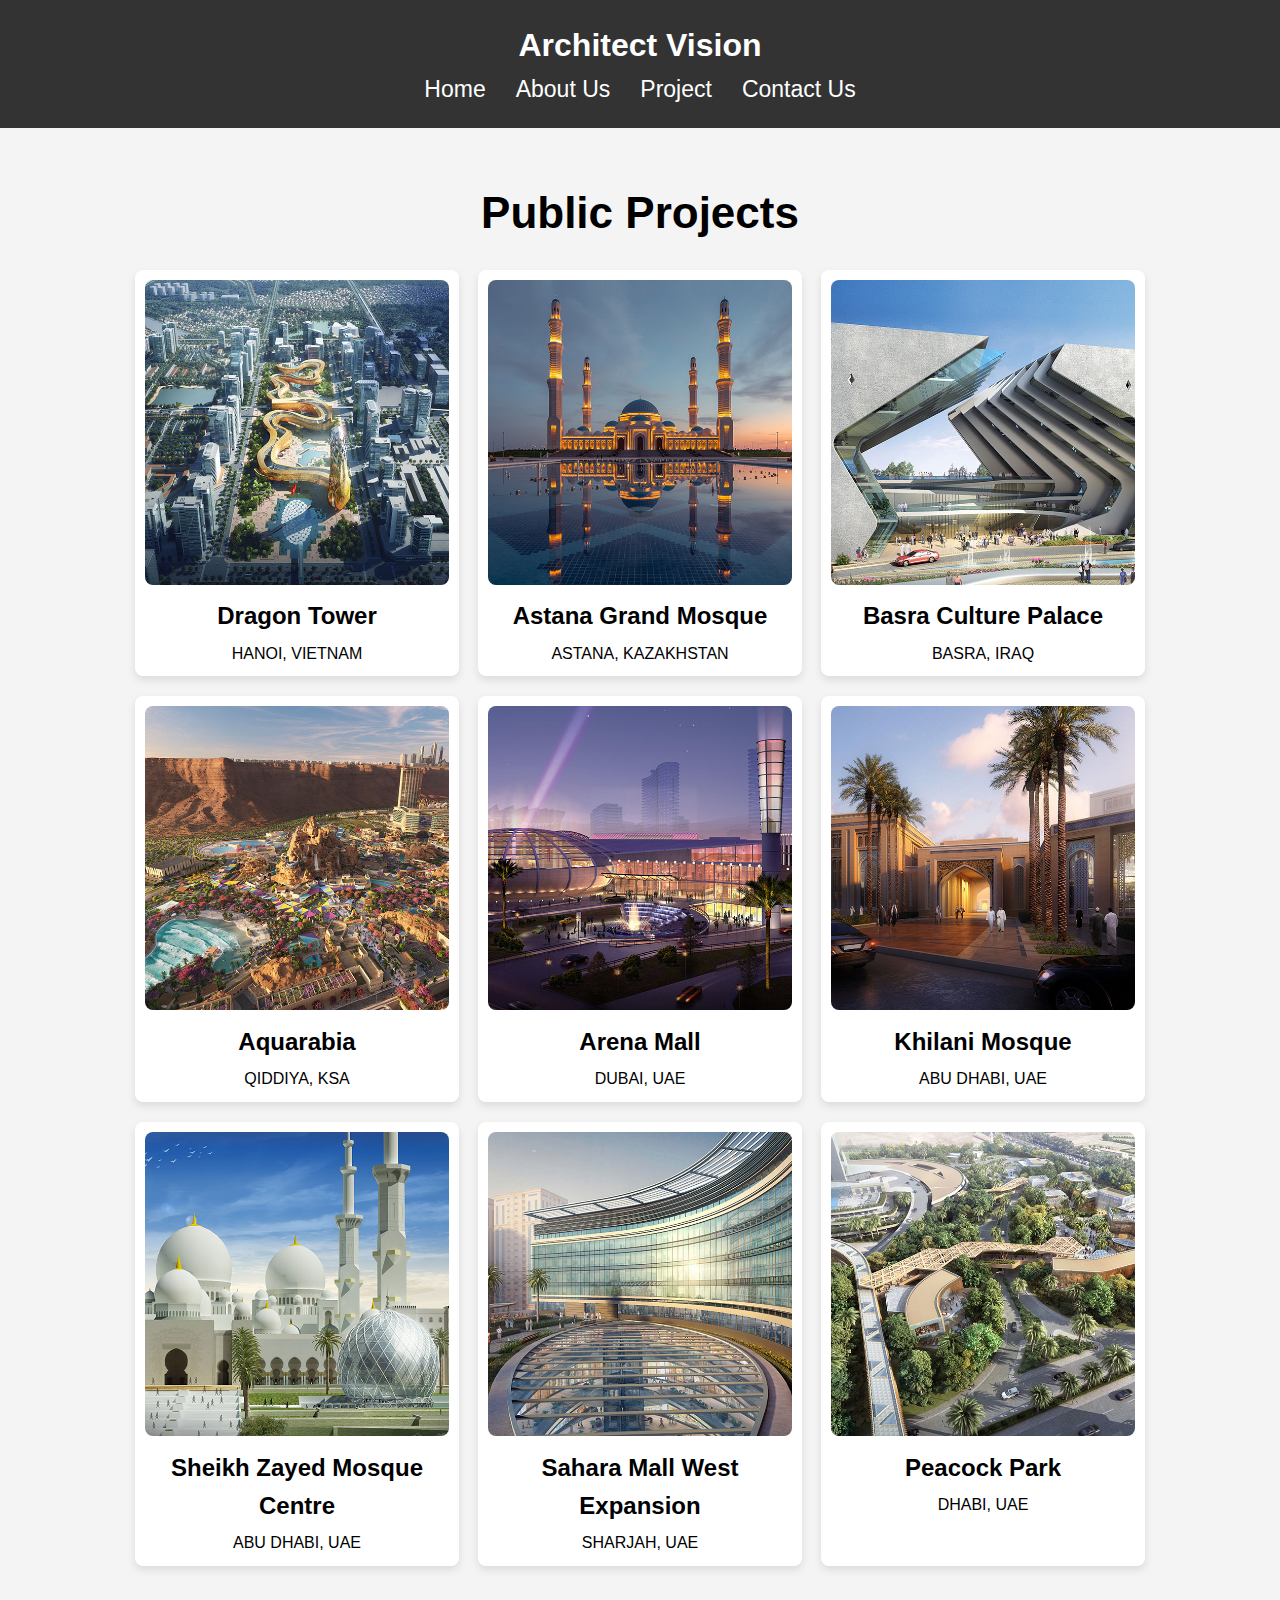
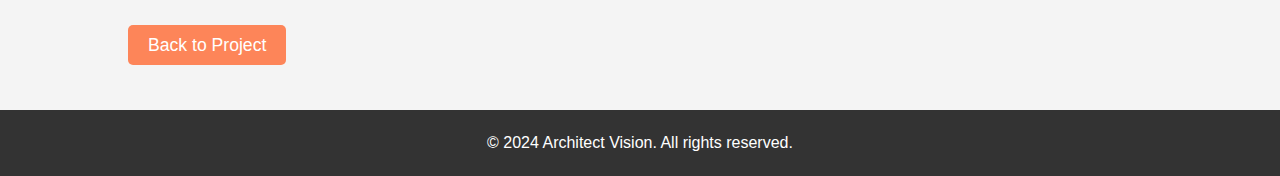
<file: Public.html>
<!DOCTYPE html>
<html lang="en">
<head>
    <meta charset="UTF-8">
    <meta name="viewport" content="width=device-width, initial-scale=1.0">
    <title>Project 3 - Architect Vision</title>
    <link rel="stylesheet" href="styles.css">
    <link rel="icon" type="image/x-icon" href="girls.icon.png">
</head>
<body>
    <header class="header">
        <div class="container">
            <h1>Architect Vision</h1>
            <nav>
                <ul>
                    <li><a href="index.html#home">Home</a></li>
                    <li><a href="index.html#about">About Us</a></li>
                    <li><a href="Project.html">Project</a></li>
                    <li><a href="contact.html">Contact Us</a></li>
                </ul>
            </nav>
        </div>
    </header>
    <section class="project-part">
        <div class="container">
            <h1>Public Projects</h1>
            <div class="projects-gallery">
                <div class="project-card">
                    <img src="PP1.jpg" alt="Project 1">
                    <div class="project-info">
                        <h3>Dragon Tower</h3>
                        <p>HANOI, VIETNAM</p>
                    </div>
                </div>
                <div class="project-card">
                    <img src="PP2.jpg" alt="Project 2">
                    <div class="project-info">
                        <h3>Astana Grand Mosque</h3>
                        <p>ASTANA, KAZAKHSTAN</p>
                    </div>
                </div>
                <div class="project-card">
                    <img src="PP3.jpg" alt="Project 3">
                    <div class="project-info">
                        <h3>Basra Culture Palace</h3>
                        <p>BASRA, IRAQ</p>
                    </div>
                </div>
                <div class="project-card">
                    <img src="PP4.jpg" alt="Project 3">
                    <div class="project-info">
                        <h3>Aquarabia</h3>
                        <p>QIDDIYA, KSA</p>
                    </div>
                </div>
                <div class="project-card">
                    <img src="PP5.jpg" alt="Project 3">
                    <div class="project-info">
                        <h3>Arena Mall</h3>
                        <p>DUBAI, UAE</p>
                    </div>
                </div>
                <div class="project-card">
                    <img src="PP6.jpg" alt="Project 3">
                    <div class="project-info">
                        <h3>Khilani Mosque</h3>
                        <p>ABU DHABI, UAE</p>
                    </div>
                </div>  
                <div class="project-card">
                    <img src="PP7.jpg" alt="Project 3">
                    <div class="project-info">
                        <h3>Sheikh Zayed Mosque Centre</h3>
                        <p>ABU DHABI, UAE</p>
                    </div>
                </div>  
                <div class="project-card">
                    <img src="PP8.jpg" alt="Project 3">
                    <div class="project-info">
                        <h3>Sahara Mall West Expansion</h3>
                        <p>SHARJAH, UAE</p>
                    </div>
                </div>  
                <div class="project-card">
                    <img src="PP9.jpg" alt="Project 3">
                    <div class="project-info">
                        <h3>Peacock Park</h3>
                        <p>DHABI, UAE</p>
                    </div>
                </div>  
            </div>
        </div>
    </section>

    <section>
        <div class="container">
            <a href="Project.html" class="back-button">Back to Project</a>
        </div>
    </section>
    <br><br>
    <footer>
        <div class="container">
            <p>&copy; 2024 Architect Vision. All rights reserved.</p>
        </div>
    </footer>
</body>
</html>
</file>
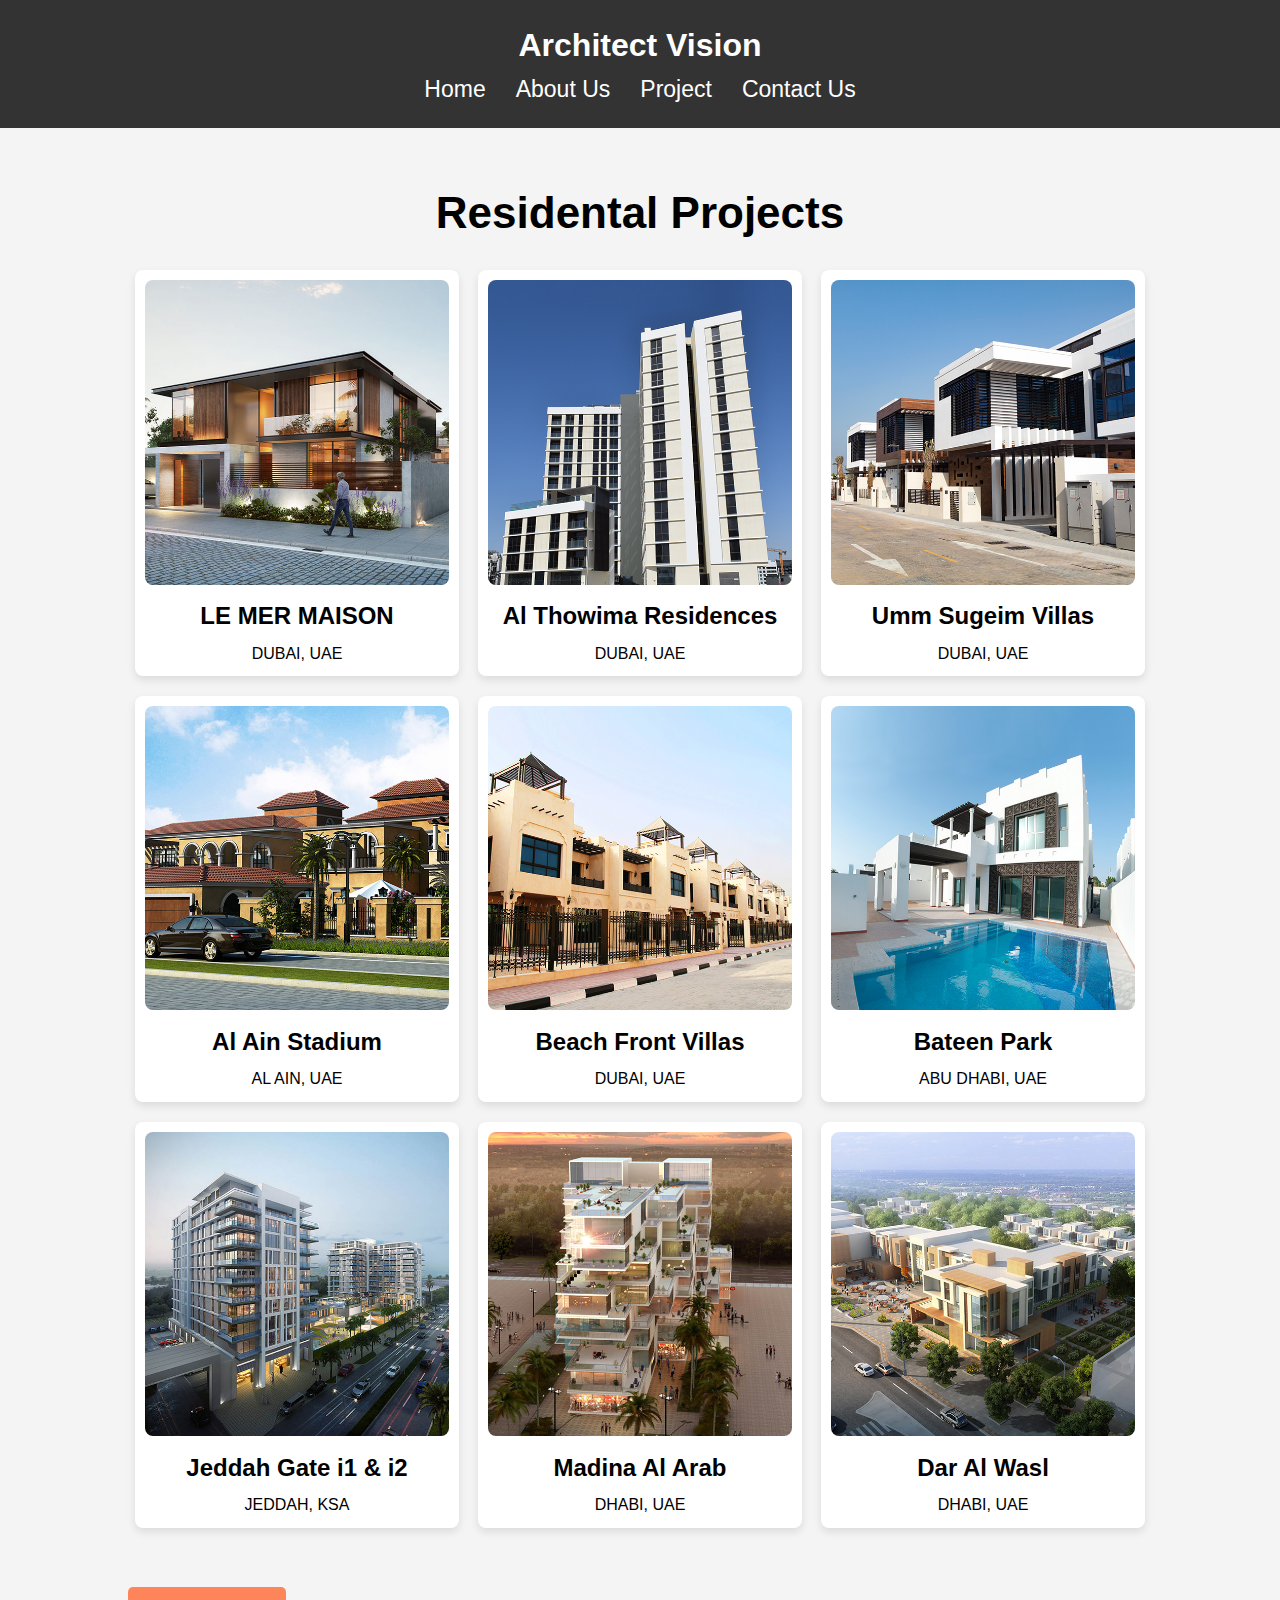
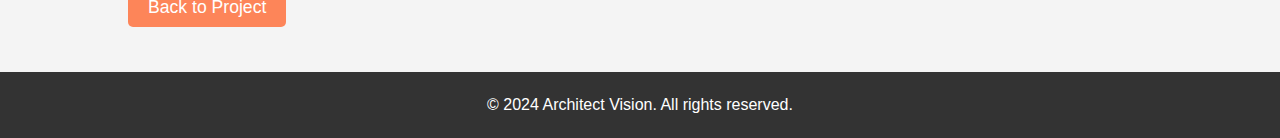
<file: Residential.html>
<!DOCTYPE html>
<html lang="en">
<head>
    <meta charset="UTF-8">
    <meta name="viewport" content="width=device-width, initial-scale=1.0">
    <title>Project 1 - Architect Vision</title>
    <link rel="stylesheet" href="styles.css">
    <link rel="icon" type="image/x-icon" href="girls.icon.png">
</head>
<body>
    <header class="header">
        <div class="container">
            <h1>Architect Vision</h1>
            <nav>
                <ul>
                    <li><a href="index.html#home">Home</a></li>
                    <li><a href="index.html#about">About Us</a></li>
                    <li><a href="Project.html">Project</a></li>
                    <li><a href="contact.html">Contact Us</a></li>
                </ul>
            </nav>
        </div>
    </header>
    <section class="project-part">
        <div class="container">
            <h1>Residental Projects</h1>
            <div class="projects-gallery">
                <div class="project-card">
                    <img src="RP2.jpg" alt="Project 1">
                    <div class="project-info">
                        <h3>LE MER MAISON</h3>
                        <p>DUBAI, UAE</p>
                    </div>
                </div>
                <div class="project-card">
                    <img src="RP3.jpg" alt="Project 2">
                    <div class="project-info">
                        <h3>Al Thowima Residences</h3>
                        <p>DUBAI, UAE</p>
                    </div>
                </div>
                <div class="project-card">
                    <img src="RP4.jpg" alt="Project 3">
                    <div class="project-info">
                        <h3>Umm Sugeim Villas</h3>
                        <p>DUBAI, UAE</p>
                    </div>
                </div>
                <div class="project-card">
                    <img src="RP5.jpg" alt="Project 3">
                    <div class="project-info">
                        <h3>Al Ain Stadium</h3>
                        <p>AL AIN, UAE</p>
                    </div>
                </div>
                <div class="project-card">
                    <img src="RP6.jpg" alt="Project 3">
                    <div class="project-info">
                        <h3>Beach Front Villas</h3>
                        <p>DUBAI, UAE</p>
                    </div>
                </div>
                <div class="project-card">
                    <img src="RP7.jpg" alt="Project 3">
                    <div class="project-info">
                        <h3>Bateen Park</h3>
                        <p>ABU DHABI, UAE</p>
                    </div>
                </div>
                <div class="project-card">
                    <img src="RP1.jpg" alt="Project 3">
                    <div class="project-info">
                        <h3>Jeddah Gate i1 & i2</h3>
                        <p>JEDDAH, KSA</p>
                    </div>
                </div>
                <div class="project-card">
                    <img src="RP8.jpg" alt="Project 3">
                    <div class="project-info">
                        <h3>Madina Al Arab</h3>
                        <p>DHABI, UAE</p>
                    </div>
                </div>
                <div class="project-card">
                    <img src="RP9.jpg" alt="Project 3">
                    <div class="project-info">
                        <h3>Dar Al Wasl</h3>
                        <p>DHABI, UAE</p>
                    </div>
                </div>
            </div>
        </div>
    </section>

    <section>
        <div class="container">
            <a href="Project.html" class="back-button">Back to Project</a>
        </div>
    </section>
<br><br>
    <footer>
        <div class="container">
            <p>&copy; 2024 Architect Vision. All rights reserved.</p>
        </div>
    </footer>
</body>
</html>
</file>
<file: styles.css>
/* General styles */
*{
    padding: 0px;
    margin: 0px;
}
body {
    font-family: Arial, sans-serif;
    margin: 0;
    padding: 0;
    background-color: #f4f4f4;
    line-height: 1.6;
}

.container {
    width: 80%;
    margin: 0 auto;
}

/* Header Styles */
.header {
    background-color: #333;
    color: white;
    padding: 20px 0;
    text-align: center;
}

.header h1 a {
    color: white;
    text-decoration: none;
    font-size: 45px;
}

.header nav ul {
    list-style: none;
    padding: 0;
    display: flex;
    justify-content: center;
}

.header nav ul li {
    display: inline;
    margin: 0 15px;
    font-size:23px;
}

.header nav ul li a {
    color: white;
    text-decoration: none;
}
nav ul li a:hover,
nav ul li a:focus
 {
    color: black;
}
/* Footer Styles */
footer {
    background-color: #333;
    color: white;
    padding: 20px 0;
    text-align: center;
}
footer p {
    margin: 0;
}
/* Hero Section */
.hero {
    background: linear-gradient(to right, #333, #555);
    color: #fff;
    text-align: center;
    padding: 60px 20px;
    position: relative;
    margin-top:0px;
    border-radius: 0px;
}
.hero h2 {
    font-size: 2.5rem;
    margin-bottom: 10px;
    font-weight: bold;
}
.hero p {
    font-size: 1.2rem;
    margin-bottom: 20px;
}
/* Services Section */
#services {
    background-color: #fff;
    padding: 50px 0;
    text-align: center;
}
.service-cards {
    display: grid;
    grid-template-columns: repeat(3, 1fr); 
    gap: 30px;
    justify-items: center;
}
.service-card {
    width: 90%;
    background-color: #f4f4f4;
    padding: 20px;
    border-radius: 8px;
    box-shadow: 0 4px 8px rgba(0, 0, 0, 0.1);
    
}
.service-card img {
    width: 100%;
    height: auto;
    border-radius: 5px;
}
.service-card img {
    width: 100%;
    height: auto;
    border-radius: 8px;
}
.service-card h3 {
    text-align: center;
    margin-top: 15px;
    font-size: 26px;
}
.service-card ul {
    padding-left: 20px; 
    margin-top: 10px; 
    text-align: left; 
}
.service-card  li {
    font-size: 19px;
    margin-top: 5px 0;
    padding:2px;
}
/* Project Section */

#MainProjects {
    background-color: #fff;
    padding: 50px 0;
    text-align: center;
}
.project-item {
    display: flex;
    flex-direction: column;
    align-items: center; 
    justify-content: center;
}
.project-text h1{
    font-size: 38px;
}
.ptoject-text p{
    font-size: 30px;
}
.project-button {
    padding: 10px 30px;
    background-color: #fd8559;
    color: white;
    text-decoration: none;
    border-radius: 5px;
    font-size:27px;
    width: 350px;
    text-align: center;
}
.project-button:hover {
    background-color: #ff6347;
}
.project-image {
    width: 750px;
    height: 400px;
    margin-right:44px;
    margin-top:29px;
    margin-bottom: 13px;
}


@media (max-width: 768px) {
    .cta-button, .project-button, button {
        width: auto; 
        margin: 0 auto; 
    }
}

.about-section {
    margin-top: 40px;
    text-align: center;
}
/*Project part Section*/
.project-part {
    background-color: #f4f4f4;
    padding: 50px 0;
}
.project-part h1{
    text-align: center;
    font-size:33px;
}
.back-button {
    background-color: #fd8559;
    padding: 10px 20px;
    color: white;
    text-decoration: none;
    border-radius: 5px;
    font-size: 1.1em;
}
.back-button:hover {
    background-color: #ff6347;
}
.project-part h1{
    text-align: center;
    font-size:44px;
    margin-bottom:22px;
}
.projects-gallery {
    display: grid;
    grid-template-columns: repeat(3, 1fr); 
    gap: 5px;
    justify-items: center;
}
.project-card {
    width: 90%;
    background-color: #fff;
    padding: 10px;
    box-shadow: 0 4px 8px rgba(0, 0, 0, 0.1);
    border-radius: 8px;
    text-align: center;
    margin-bottom:15px;

}
.project-card img {
    width: 100%;
    height: auto;
    border-radius: 8px;
    text-align: center;
}
.project-card h3 {
    margin-top: 5px;
    font-size: 24px;
    text-align: center;
}
.project-card p {
    margin-top: 5px;
    font-size: 21x;
}

.hidden {
    display: none;
}
.intro-container h1{
    text-align: center;
    font-size:45px;
    color:black;
}
.intro-container p{
    text-align: center;
    font-size: 24px;
    color: black;
}
.carousel-item.active {
    background-color: rgb(112, 212, 212);
    height: 700px;
    width: 100%;
    margin-bottom:100px;
}
.carousel-item img {
    width: 100%;
    height: 100%;
    object-fit: cover;
}
/* Contact Section */
#contact {
    background: linear-gradient(to right, #eaeaea, #ffffff);
    padding: 40px 20px;
    margin: 20px 0;
    border-radius: 10px;
    box-shadow: 0 2px 5px rgba(0, 0, 0, 0.1);
}

#contact h2 {
    color: #333;
    font-size: 2rem;
}

#contactForm {
    display: grid;
    grid-template-columns: 1fr; 
    gap: 15px;
    justify-content: center;
    max-width: 600px; 
    margin: 0 auto;
}

#contactForm label {
    font-weight: bold;
    font-size: 24px;
}

#contactForm input, #contactForm textarea {
    width: 100%;
    padding: 12px;
    border: 1px solid #ccc;
    border-radius: 5px;
    box-sizing: border-box;
    transition: border-color 0.3s, box-shadow 0.3s;
}

#contactForm input:hover, #contactForm textarea:hover {
    border-color: #888;
}

#contactForm input:focus, #contactForm textarea:focus {
    border-color: #555;
    box-shadow: 0 0 5px rgba(0, 0, 0, 0.2);
}

#contactForm button {
    background-color: #333;
    color: #fff;
    padding: 10px 20px;
    border: none;
    border-radius: 5px;
    cursor: pointer;
    transition: background 0.3s, transform 0.2s;
    margin:0 auto;
    width:223px;
    font-size:22px;
}

#contactForm button:hover {
    background-color: #555;
    transform: scale(1.05);
}
/* Location Section */
#location {
    background: linear-gradient(to right,black, #c2e9fb);
    padding: 40px 20px;
    margin: 20px 0;
    border-radius: 10px;
    box-shadow: 0 2px 10px rgba(0, 0, 0, 0.05);
    text-align: center;
    transition: transform 0.3s ease;
}

#location:hover {
    transform: translateY(-5px);
}

/* Map Container with Light Theme */
#map-container {
    background-color: #f9f9f9; 
    border: 3px solid #4CAF50; 
    overflow: hidden;
    padding: 10px;
    box-shadow: 0 4px 10px rgba(0, 0, 0, 0.1); 
    transition: transform 0.3s ease;
}
#map-container:hover {
    transform: scale(1.05); 
}
#map-container iframe {
    width: 100%;
    height: 300px;
    border: none;
    border-radius: 10px;
    margin-top: 20px;
}
#location p {
    font-size: 2rem;
    color: white;
    margin-bottom: 27px;
}
/* Social Media Section */
#social {
    background: #f2f2f2;
    padding: 40px 10px;
    margin: 15px 0;
    border-radius: 10px;
    text-align: center;
}
#social .social-links {
    display: flex; 
    justify-content: center; 
    gap: 5px; 
    margin-top: 20px;
}
#social .social-links img {
    transition: transform 0.3s ease; 
    cursor: pointer; 
   
}
#social .social-links img:hover {
    transform: scale(1.2);
}
.team-members {
    display: flex;
    justify-content: space-around;
    gap: 20px;
    flex-wrap: wrap;
    text-align: center;
}

.team-member img {
    width: 150px;
    height: 150px;
    border-radius: 50%;
    margin-bottom: 10px;
}
/* Call to Action  Section in home */
#cta {
    background-color: #3b3b3b;
    color: white;
    text-align: center;
    padding: 50px 20px;
}

#cta h2 {
    font-size: 33px;
    margin-bottom: 20px;
}

#cta p {
    font-size: 21px;
    margin-bottom: 30px;
}
/* CTA Section in about */
.cta {
    text-align: center;
    background-color: #333;
    color: white;
    padding:50px 0;
}
.cta h1{
font-size:39px;
margin-bottom: 20px;
}
.cta p{
    font-size: 21px;
}
.cta-button {
    display: inline-block;
    padding: 10px 20px;
    background-color: #fd8559;
    color: #fff;
    text-transform: uppercase;
    font-weight: bold;
    border-radius: 5px;
    text-decoration: none;
    transition: all 0.3s ease;
    margin: 0 auto;
    text-align: center;
}
.cta-button:hover {
    background-color: #ff6347;
    transform: scale(1.1);
}
.cta img {
    width: 650px;
    height:411px;
    object-fit: cover;
    margin: 0 auto;
    margin-top: 10px;
    border-radius: 8px;
    box-shadow: 0 4px 10px rgba(0, 0, 0, 0.1);
}

.carousel-item {
    overflow: hidden;
}

.carousel-item img {
    transition: transform 0.5s ease; 
    display: inline-block; 
}

.carousel-item:hover img {
    transform: scale(1.2); 
}

.carousel-control-prev,
.carousel-control-next {
    display: inline-block;
}


/* Milestones Section */
.milestones {
    padding: 50px 0;
    background-color: #f4f4f4;
    text-align: center;
}
/* General Table Styling */
.milestones-table {
    font-size: 17px;
    text-align: center;
    width: 80%;
    margin: 30px auto;
    border-collapse: collapse;
}
.milestones-table thead tr {
    background-color: #333;
    color: white;
    text-transform: uppercase;
    font-size: 25px;
}
.milestones-table tbody tr:nth-child(odd) {
    background-color: #f9f9f9; 
}
.milestones-table tbody tr:nth-child(even) {
    background-color: #fff; 
}
.milestones-table tbody tr:hover {
    background-color: #e0e0e0; 
}  
.milestones-table th, .milestones-table td {
    padding: 10px;
    border: 1px solid #ddd;
}
.milestone-image {
    width: 80%;
    max-height: 300px;
    object-fit: cover;
    margin: auto;
    display: block;
    border-radius: 8px;
    box-shadow: 0 4px 10px rgba(0, 0, 0, 0.1);
}
@media (max-width: 768px) {
    .team-members {
        flex-direction: column;
    }

    .service-cards {
        grid-template-columns: 1fr;
    }
}
/* Value Section*/

.value-gallery {
    display: grid;
    grid-template-columns: repeat(4, 1fr); 
    gap: 5px;
    justify-items: center;
}
.values-card {
    width: 90%;
    background-color: #fff;
    height: 380px;
    padding: 5px;
    border: 2px solid black;
    border-radius: 8px;
    text-align: center;
    margin-bottom:15px;

}
.values-card img {
    width: 100%;
    height: 200px;
    border-radius: 8px;
    object-fit: cover;
}
.values-card h3 {
    margin-top: 5px;
    font-size: 24px;
    text-align: center;
}
.values-card p {
    margin-top: 5px;
    text-align: center;
    font-size: 16x;
}
/* Responsive adjustments */
@media (max-width: 768px) {
    .about-image,
    .mission-image,
    .value-image {
        width: 100%; 
        float: none; 
        margin: 0; 
    }
    .cta-image {
        width: 100%;
    }
}
 /* General Image Styling */
img {
    transition: transform 0.3s ease, box-shadow 0.3s ease; 
}

img:hover {
    transform: scale(1.05); 
    box-shadow: 0 6px 15px rgba(0, 0, 0, 0.15); 
}

/* Header Image Styling */
#mission img {
    display: block;
    margin: 0 auto;
    max-width: 100%;
    height: auto;
}
.header-image {
    width: 100%; 
    max-height: 300px; 
    object-fit: cover; 
    border-radius: 10px; 
    width: 100%;
    height: auto;
    display: block;
}
/* Missiom Section*/
#mission {
    padding: 50px 0;
    background-color: #f4f4f4;
    text-align: center;
}
#mission h1 {
    font-size: 45px;
    margin-bottom: 20px;
    color: #000;
    text-align: center;
}
#mission p {
    font-size: 21px;
    margin-bottom: 35px;
    text-align: center;
}
.about-image {
    width: 50%; 
    object-fit: cover;
    margin-left: 270px; 
    border-radius: 8px;
}

/* Responsive adjustments */
@media (max-width: 768px) {
    .about-image,
    .mission-image,
    .value-image {
        width: 100%; 
        float: none; 
        margin: 0; 
    }
    .cta-image {
        width: 100%;
    }
    .team-photo {
        width: 100%; 
    }
    .milestone-image {
        width: 100%; /
    }
}

/* About Section */
.about {
    text-align: center;
    padding: 50px 0;
}
.about h2 {
    font-size: 45px;
    margin-bottom: 20px;
    color: #000;
    text-align: center;
}
.about p {
    font-size: 21px;
    margin-bottom: 20px;
    text-align: center;
}

/* Team Section */
.team {
    padding: 50px 0;
    background-color: #f4f4f4;
    text-align: center;
}
.team-members {
    display: flex;
    justify-content: center;
    flex-wrap: wrap;
    gap: 20px;
}
.team-member {
    width: 30%;
    margin: 20px;
    text-align: center;
    display: flex;
    flex-direction: column;
    align-items: center;
}
.team-photo {
    width: 100%; 
    height: 250px; 
    object-fit: cover;
    margin-bottom: 15px;
}
.team h1 {
    margin-top: 15px;
}


/* Mobile View Adjustments */
@media (max-width: 768px) {
    .values-gallery {
        flex-direction: column; 
    }
    .value-card {
        width: 80%; 
        margin: 20px auto; 
    }
    .team-member {
        width: 80%; 
        margin: 20px auto; 
    }
    .team-photo {
        width: 150px; 
        height: 150px; 
    }
}
</file>
